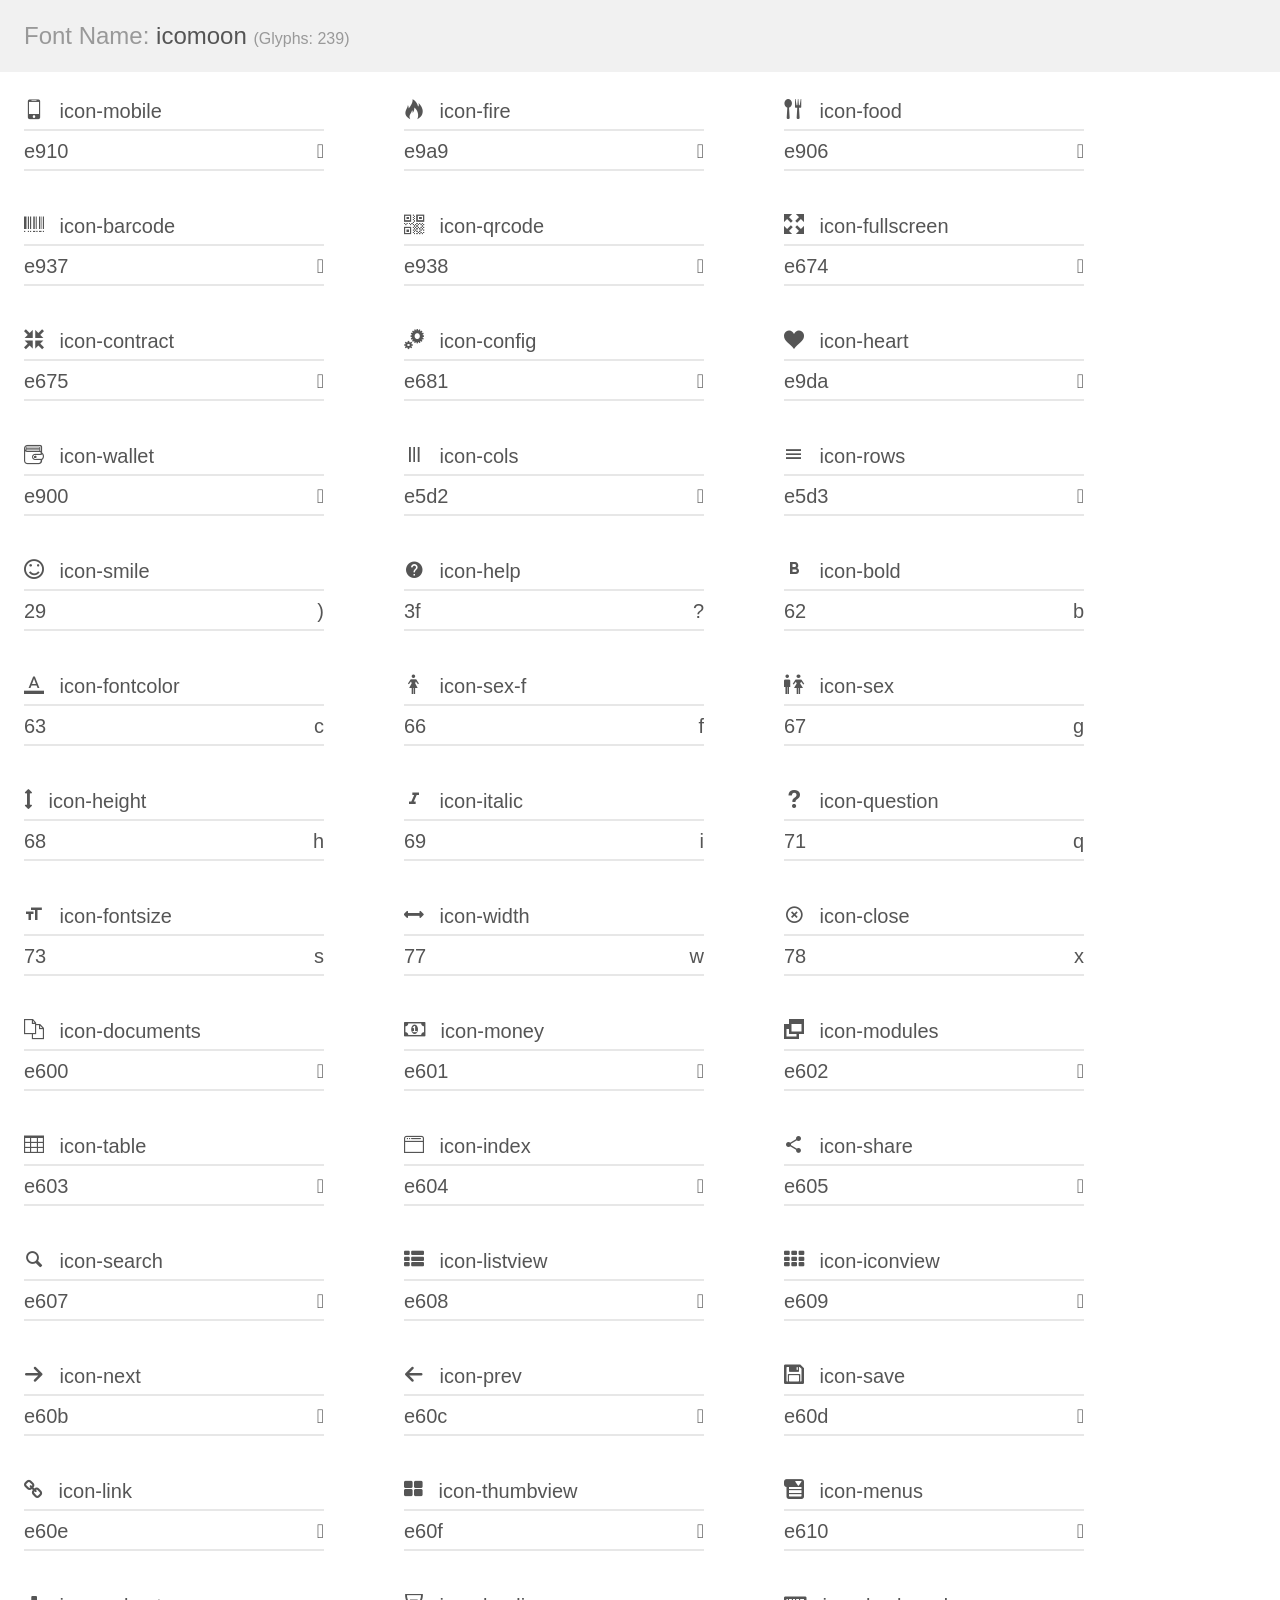
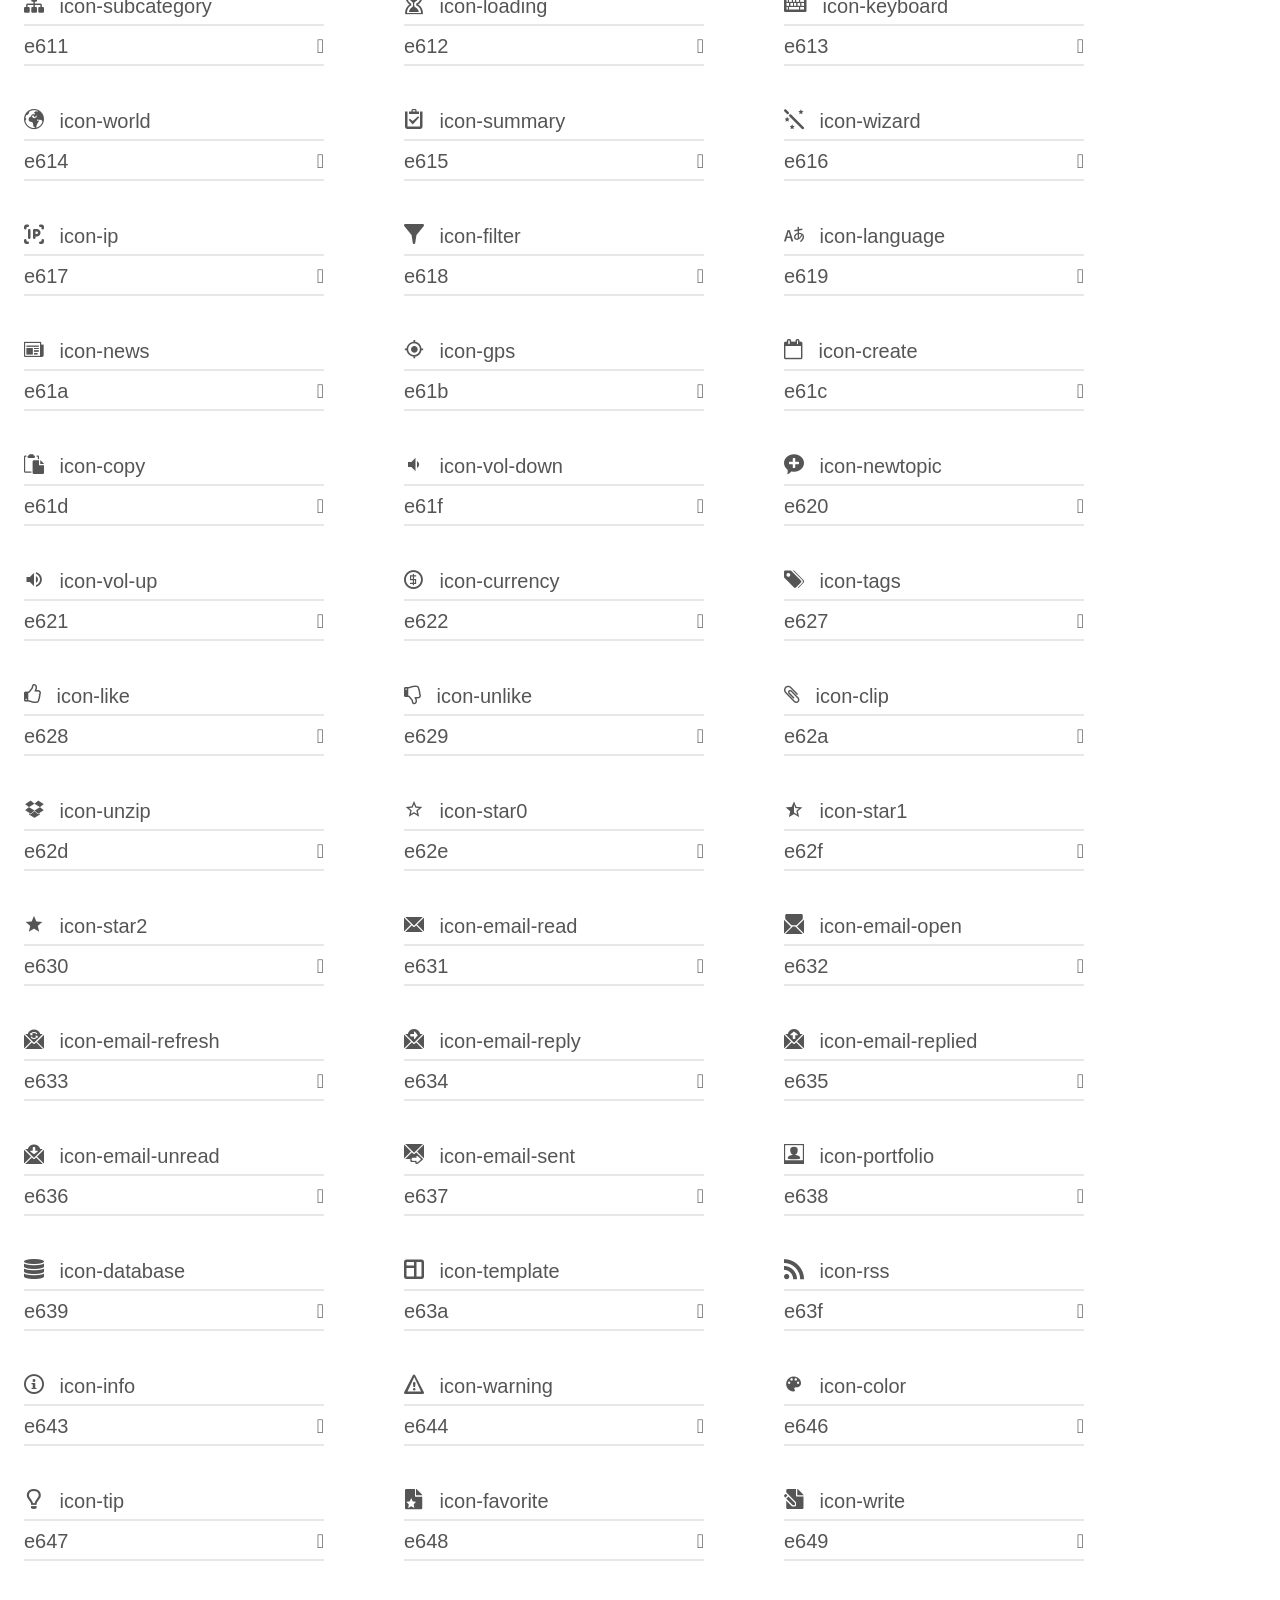
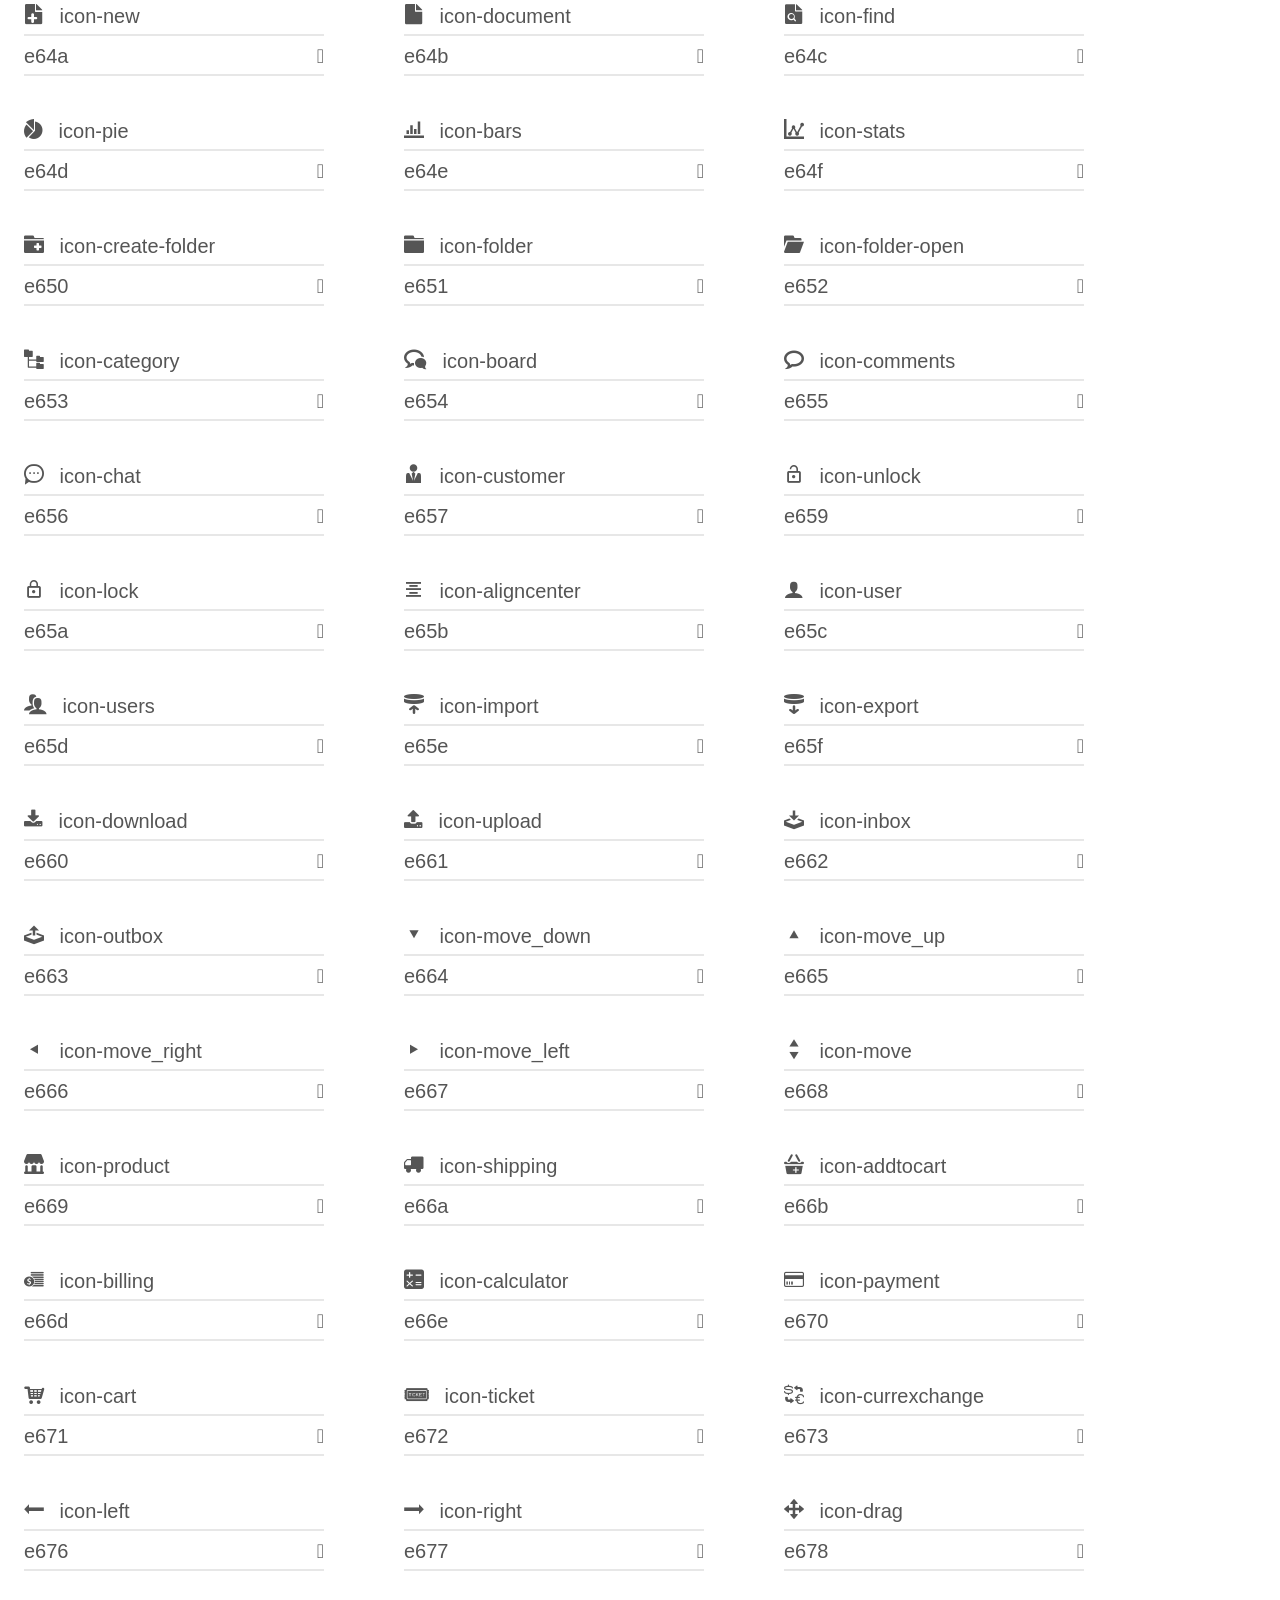
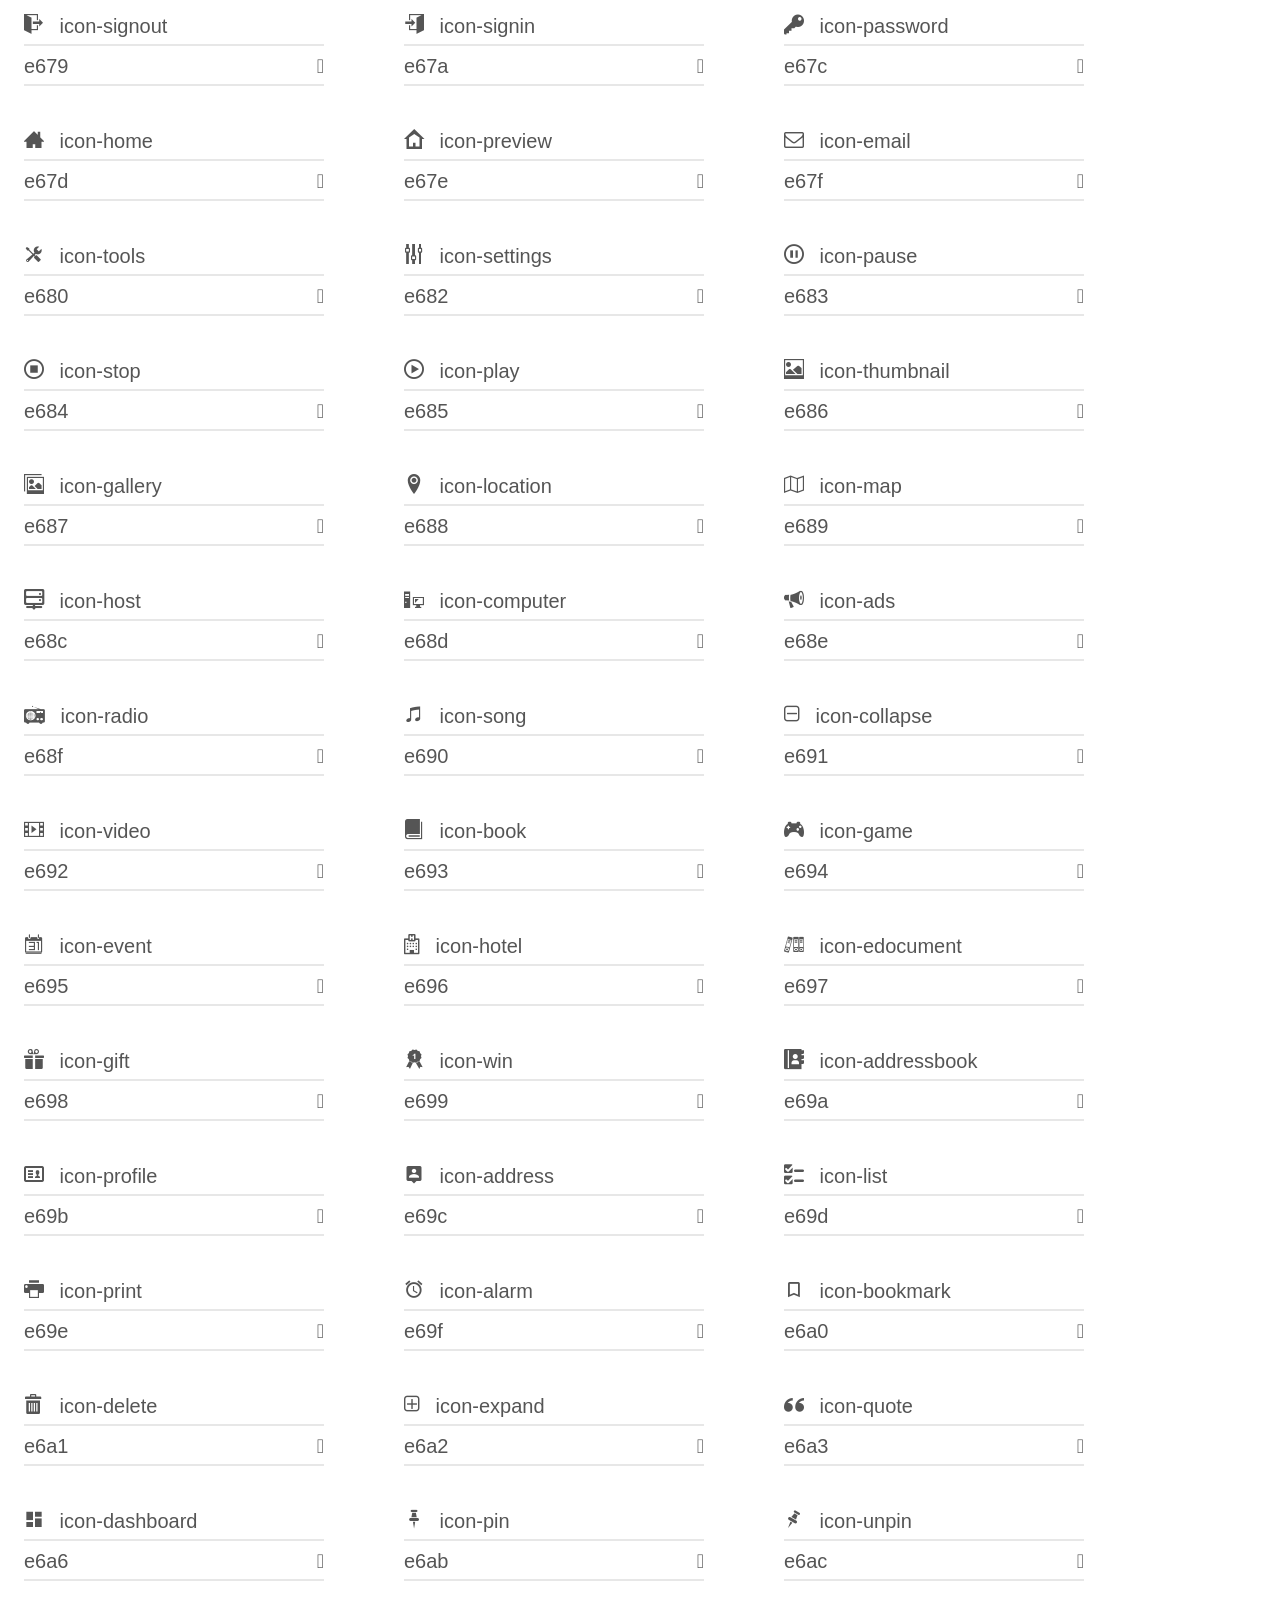
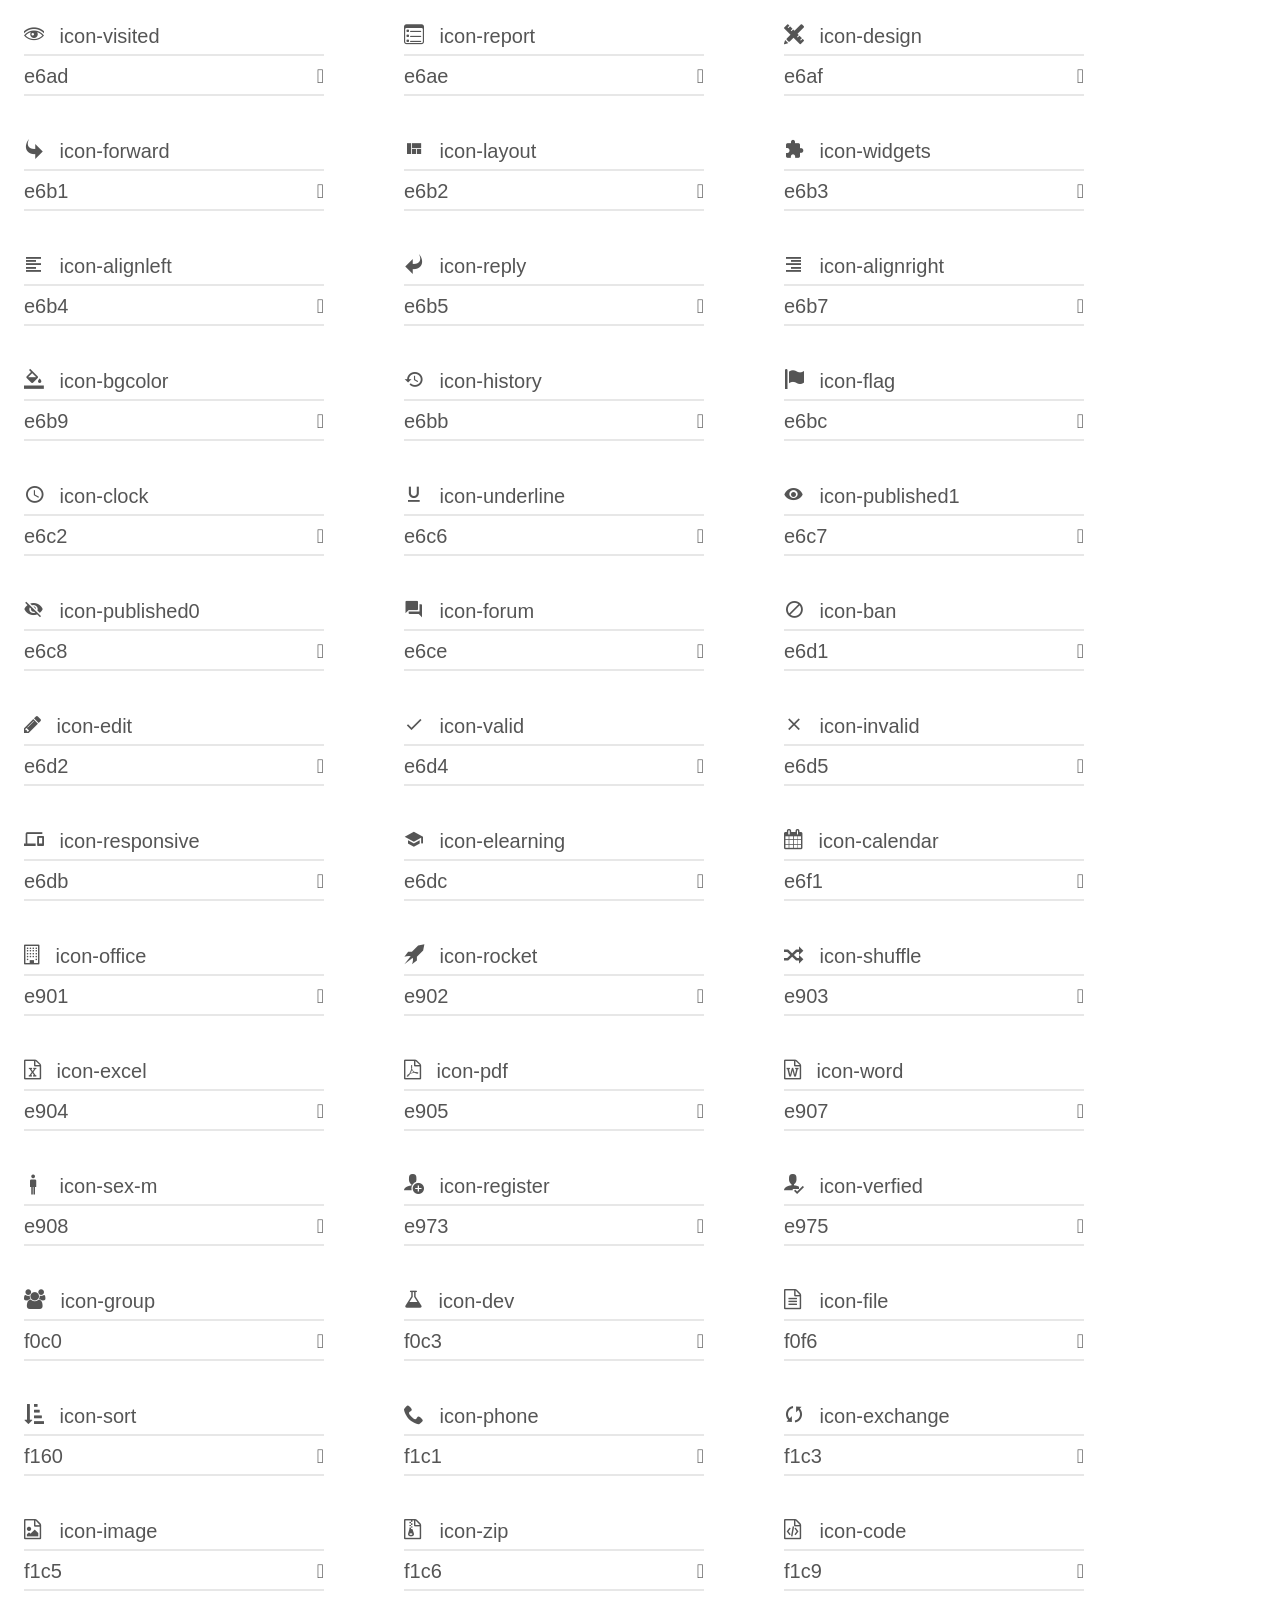
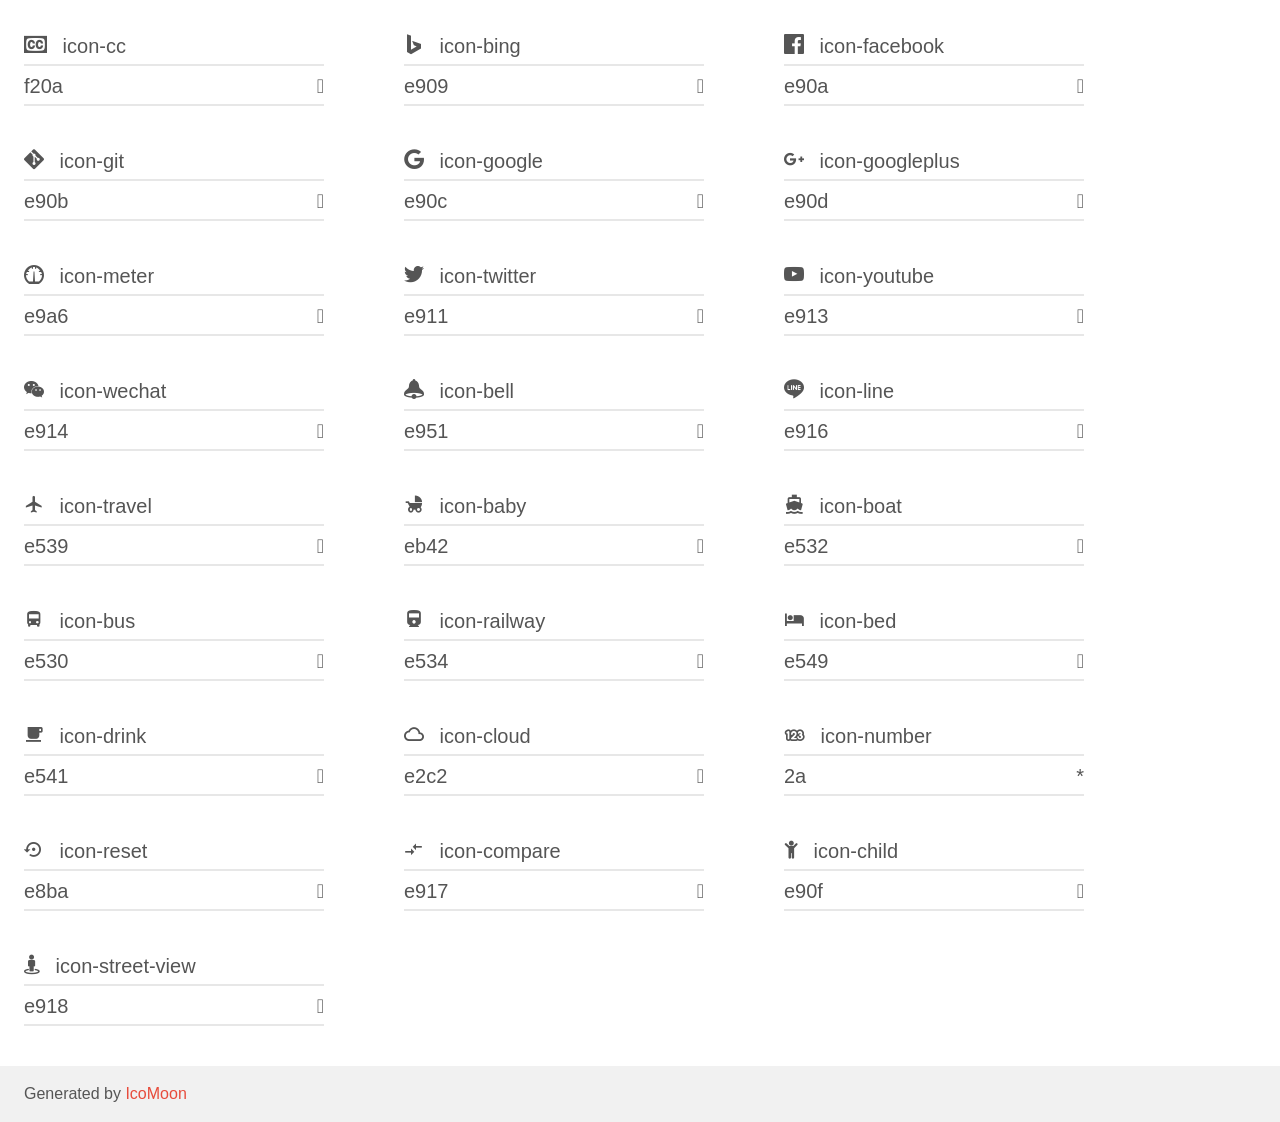
<file: skin/index.html>
<!doctype html>
<html>

<head>
  <meta charset="utf-8">
  <title>IcoMoon Demo</title>
  <meta name="description" content="An Icon Font Generated By IcoMoon.io">
  <meta name="viewport" content="width=device-width, initial-scale=1">
  <link rel="stylesheet" href="demo.css">
  <link rel="stylesheet" href="fonts.css">
</head>

<body>
  <div class="bgc1 clearfix">
    <h1 class="mhmm mvm">
      <span class="fgc1">Font Name:</span> icomoon
      <small class="fgc1">(Glyphs:&nbsp;239)</small>
    </h1>
  </div>
  <div class="clearfix mhl ptl">
    <div class="glyph fs3">
      <div class="clearfix bshadow0 pbs">
        <span class="icon-mobile">

        </span>
        <span class="mls"> icon-mobile</span>
      </div>
      <fieldset class="fs0 size1of1 clearfix hidden-false">
        <input type="text" readonly value="e910" class="unit size1of2" />
        <input type="text" maxlength="1" readonly value="&#xe910;" class="unitRight size1of2 talign-right" />
      </fieldset>
      <div class="fs0 bshadow0 clearfix hidden-true">
        <span class="unit pvs fgc1">liga: </span>
        <input type="text" readonly value="" class="liga unitRight" />
      </div>
    </div>
    <div class="glyph fs3">
      <div class="clearfix bshadow0 pbs">
        <span class="icon-fire">

        </span>
        <span class="mls"> icon-fire</span>
      </div>
      <fieldset class="fs0 size1of1 clearfix hidden-false">
        <input type="text" readonly value="e9a9" class="unit size1of2" />
        <input type="text" maxlength="1" readonly value="&#xe9a9;" class="unitRight size1of2 talign-right" />
      </fieldset>
      <div class="fs0 bshadow0 clearfix hidden-true">
        <span class="unit pvs fgc1">liga: </span>
        <input type="text" readonly value="fire, flame" class="liga unitRight" />
      </div>
    </div>
    <div class="glyph fs3">
      <div class="clearfix bshadow0 pbs">
        <span class="icon-food">

        </span>
        <span class="mls"> icon-food</span>
      </div>
      <fieldset class="fs0 size1of1 clearfix hidden-false">
        <input type="text" readonly value="e906" class="unit size1of2" />
        <input type="text" maxlength="1" readonly value="&#xe906;" class="unitRight size1of2 talign-right" />
      </fieldset>
      <div class="fs0 bshadow0 clearfix hidden-true">
        <span class="unit pvs fgc1">liga: </span>
        <input type="text" readonly value="" class="liga unitRight" />
      </div>
    </div>
    <div class="glyph fs3">
      <div class="clearfix bshadow0 pbs">
        <span class="icon-barcode">

        </span>
        <span class="mls"> icon-barcode</span>
      </div>
      <fieldset class="fs0 size1of1 clearfix hidden-false">
        <input type="text" readonly value="e937" class="unit size1of2" />
        <input type="text" maxlength="1" readonly value="&#xe937;" class="unitRight size1of2 talign-right" />
      </fieldset>
      <div class="fs0 bshadow0 clearfix hidden-true">
        <span class="unit pvs fgc1">liga: </span>
        <input type="text" readonly value="barcode" class="liga unitRight" />
      </div>
    </div>
    <div class="glyph fs3">
      <div class="clearfix bshadow0 pbs">
        <span class="icon-qrcode">

        </span>
        <span class="mls"> icon-qrcode</span>
      </div>
      <fieldset class="fs0 size1of1 clearfix hidden-false">
        <input type="text" readonly value="e938" class="unit size1of2" />
        <input type="text" maxlength="1" readonly value="&#xe938;" class="unitRight size1of2 talign-right" />
      </fieldset>
      <div class="fs0 bshadow0 clearfix hidden-true">
        <span class="unit pvs fgc1">liga: </span>
        <input type="text" readonly value="qrcode" class="liga unitRight" />
      </div>
    </div>
    <div class="glyph fs3">
      <div class="clearfix bshadow0 pbs">
        <span class="icon-fullscreen">

        </span>
        <span class="mls"> icon-fullscreen</span>
      </div>
      <fieldset class="fs0 size1of1 clearfix hidden-false">
        <input type="text" readonly value="e674" class="unit size1of2" />
        <input type="text" maxlength="1" readonly value="&#xe674;" class="unitRight size1of2 talign-right" />
      </fieldset>
      <div class="fs0 bshadow0 clearfix hidden-true">
        <span class="unit pvs fgc1">liga: </span>
        <input type="text" readonly value="enlarge2, expand2" class="liga unitRight" />
      </div>
    </div>
    <div class="glyph fs3">
      <div class="clearfix bshadow0 pbs">
        <span class="icon-contract">

        </span>
        <span class="mls"> icon-contract</span>
      </div>
      <fieldset class="fs0 size1of1 clearfix hidden-false">
        <input type="text" readonly value="e675" class="unit size1of2" />
        <input type="text" maxlength="1" readonly value="&#xe675;" class="unitRight size1of2 talign-right" />
      </fieldset>
      <div class="fs0 bshadow0 clearfix hidden-true">
        <span class="unit pvs fgc1">liga: </span>
        <input type="text" readonly value="shrink2, collapse2" class="liga unitRight" />
      </div>
    </div>
    <div class="glyph fs3">
      <div class="clearfix bshadow0 pbs">
        <span class="icon-config">

        </span>
        <span class="mls"> icon-config</span>
      </div>
      <fieldset class="fs0 size1of1 clearfix hidden-false">
        <input type="text" readonly value="e681" class="unit size1of2" />
        <input type="text" maxlength="1" readonly value="&#xe681;" class="unitRight size1of2 talign-right" />
      </fieldset>
      <div class="fs0 bshadow0 clearfix hidden-true">
        <span class="unit pvs fgc1">liga: </span>
        <input type="text" readonly value="cogs, gears" class="liga unitRight" />
      </div>
    </div>
    <div class="glyph fs3">
      <div class="clearfix bshadow0 pbs">
        <span class="icon-heart">

        </span>
        <span class="mls"> icon-heart</span>
      </div>
      <fieldset class="fs0 size1of1 clearfix hidden-false">
        <input type="text" readonly value="e9da" class="unit size1of2" />
        <input type="text" maxlength="1" readonly value="&#xe9da;" class="unitRight size1of2 talign-right" />
      </fieldset>
      <div class="fs0 bshadow0 clearfix hidden-true">
        <span class="unit pvs fgc1">liga: </span>
        <input type="text" readonly value="heart, like" class="liga unitRight" />
      </div>
    </div>
    <div class="glyph fs3">
      <div class="clearfix bshadow0 pbs">
        <span class="icon-wallet">

        </span>
        <span class="mls"> icon-wallet</span>
      </div>
      <fieldset class="fs0 size1of1 clearfix hidden-false">
        <input type="text" readonly value="e900" class="unit size1of2" />
        <input type="text" maxlength="1" readonly value="&#xe900;" class="unitRight size1of2 talign-right" />
      </fieldset>
      <div class="fs0 bshadow0 clearfix hidden-true">
        <span class="unit pvs fgc1">liga: </span>
        <input type="text" readonly value="" class="liga unitRight" />
      </div>
    </div>
    <div class="glyph fs3">
      <div class="clearfix bshadow0 pbs">
        <span class="icon-cols">

        </span>
        <span class="mls"> icon-cols</span>
      </div>
      <fieldset class="fs0 size1of1 clearfix hidden-false">
        <input type="text" readonly value="e5d2" class="unit size1of2" />
        <input type="text" maxlength="1" readonly value="&#xe5d2;" class="unitRight size1of2 talign-right" />
      </fieldset>
      <div class="fs0 bshadow0 clearfix hidden-true">
        <span class="unit pvs fgc1">liga: </span>
        <input type="text" readonly value="menu" class="liga unitRight" />
      </div>
    </div>
    <div class="glyph fs3">
      <div class="clearfix bshadow0 pbs">
        <span class="icon-rows">

        </span>
        <span class="mls"> icon-rows</span>
      </div>
      <fieldset class="fs0 size1of1 clearfix hidden-false">
        <input type="text" readonly value="e5d3" class="unit size1of2" />
        <input type="text" maxlength="1" readonly value="&#xe5d3;" class="unitRight size1of2 talign-right" />
      </fieldset>
      <div class="fs0 bshadow0 clearfix hidden-true">
        <span class="unit pvs fgc1">liga: </span>
        <input type="text" readonly value="" class="liga unitRight" />
      </div>
    </div>
    <div class="glyph fs3">
      <div class="clearfix bshadow0 pbs">
        <span class="icon-smile">

        </span>
        <span class="mls"> icon-smile</span>
      </div>
      <fieldset class="fs0 size1of1 clearfix hidden-false">
        <input type="text" readonly value="29" class="unit size1of2" />
        <input type="text" maxlength="1" readonly value="&#x29;" class="unitRight size1of2 talign-right" />
      </fieldset>
      <div class="fs0 bshadow0 clearfix hidden-true">
        <span class="unit pvs fgc1">liga: </span>
        <input type="text" readonly value="" class="liga unitRight" />
      </div>
    </div>
    <div class="glyph fs3">
      <div class="clearfix bshadow0 pbs">
        <span class="icon-help">

        </span>
        <span class="mls"> icon-help</span>
      </div>
      <fieldset class="fs0 size1of1 clearfix hidden-false">
        <input type="text" readonly value="3f" class="unit size1of2" />
        <input type="text" maxlength="1" readonly value="&#x3f;" class="unitRight size1of2 talign-right" />
      </fieldset>
      <div class="fs0 bshadow0 clearfix hidden-true">
        <span class="unit pvs fgc1">liga: </span>
        <input type="text" readonly value="" class="liga unitRight" />
      </div>
    </div>
    <div class="glyph fs3">
      <div class="clearfix bshadow0 pbs">
        <span class="icon-bold">

        </span>
        <span class="mls"> icon-bold</span>
      </div>
      <fieldset class="fs0 size1of1 clearfix hidden-false">
        <input type="text" readonly value="62" class="unit size1of2" />
        <input type="text" maxlength="1" readonly value="&#x62;" class="unitRight size1of2 talign-right" />
      </fieldset>
      <div class="fs0 bshadow0 clearfix hidden-true">
        <span class="unit pvs fgc1">liga: </span>
        <input type="text" readonly value="" class="liga unitRight" />
      </div>
    </div>
    <div class="glyph fs3">
      <div class="clearfix bshadow0 pbs">
        <span class="icon-fontcolor">

        </span>
        <span class="mls"> icon-fontcolor</span>
      </div>
      <fieldset class="fs0 size1of1 clearfix hidden-false">
        <input type="text" readonly value="63" class="unit size1of2" />
        <input type="text" maxlength="1" readonly value="&#x63;" class="unitRight size1of2 talign-right" />
      </fieldset>
      <div class="fs0 bshadow0 clearfix hidden-true">
        <span class="unit pvs fgc1">liga: </span>
        <input type="text" readonly value="" class="liga unitRight" />
      </div>
    </div>
    <div class="glyph fs3">
      <div class="clearfix bshadow0 pbs">
        <span class="icon-sex-f">

        </span>
        <span class="mls"> icon-sex-f</span>
      </div>
      <fieldset class="fs0 size1of1 clearfix hidden-false">
        <input type="text" readonly value="66" class="unit size1of2" />
        <input type="text" maxlength="1" readonly value="&#x66;" class="unitRight size1of2 talign-right" />
      </fieldset>
      <div class="fs0 bshadow0 clearfix hidden-true">
        <span class="unit pvs fgc1">liga: </span>
        <input type="text" readonly value="" class="liga unitRight" />
      </div>
    </div>
    <div class="glyph fs3">
      <div class="clearfix bshadow0 pbs">
        <span class="icon-sex">

        </span>
        <span class="mls"> icon-sex</span>
      </div>
      <fieldset class="fs0 size1of1 clearfix hidden-false">
        <input type="text" readonly value="67" class="unit size1of2" />
        <input type="text" maxlength="1" readonly value="&#x67;" class="unitRight size1of2 talign-right" />
      </fieldset>
      <div class="fs0 bshadow0 clearfix hidden-true">
        <span class="unit pvs fgc1">liga: </span>
        <input type="text" readonly value="" class="liga unitRight" />
      </div>
    </div>
    <div class="glyph fs3">
      <div class="clearfix bshadow0 pbs">
        <span class="icon-height">

        </span>
        <span class="mls"> icon-height</span>
      </div>
      <fieldset class="fs0 size1of1 clearfix hidden-false">
        <input type="text" readonly value="68" class="unit size1of2" />
        <input type="text" maxlength="1" readonly value="&#x68;" class="unitRight size1of2 talign-right" />
      </fieldset>
      <div class="fs0 bshadow0 clearfix hidden-true">
        <span class="unit pvs fgc1">liga: </span>
        <input type="text" readonly value="" class="liga unitRight" />
      </div>
    </div>
    <div class="glyph fs3">
      <div class="clearfix bshadow0 pbs">
        <span class="icon-italic">

        </span>
        <span class="mls"> icon-italic</span>
      </div>
      <fieldset class="fs0 size1of1 clearfix hidden-false">
        <input type="text" readonly value="69" class="unit size1of2" />
        <input type="text" maxlength="1" readonly value="&#x69;" class="unitRight size1of2 talign-right" />
      </fieldset>
      <div class="fs0 bshadow0 clearfix hidden-true">
        <span class="unit pvs fgc1">liga: </span>
        <input type="text" readonly value="" class="liga unitRight" />
      </div>
    </div>
    <div class="glyph fs3">
      <div class="clearfix bshadow0 pbs">
        <span class="icon-question">

        </span>
        <span class="mls"> icon-question</span>
      </div>
      <fieldset class="fs0 size1of1 clearfix hidden-false">
        <input type="text" readonly value="71" class="unit size1of2" />
        <input type="text" maxlength="1" readonly value="&#x71;" class="unitRight size1of2 talign-right" />
      </fieldset>
      <div class="fs0 bshadow0 clearfix hidden-true">
        <span class="unit pvs fgc1">liga: </span>
        <input type="text" readonly value="" class="liga unitRight" />
      </div>
    </div>
    <div class="glyph fs3">
      <div class="clearfix bshadow0 pbs">
        <span class="icon-fontsize">

        </span>
        <span class="mls"> icon-fontsize</span>
      </div>
      <fieldset class="fs0 size1of1 clearfix hidden-false">
        <input type="text" readonly value="73" class="unit size1of2" />
        <input type="text" maxlength="1" readonly value="&#x73;" class="unitRight size1of2 talign-right" />
      </fieldset>
      <div class="fs0 bshadow0 clearfix hidden-true">
        <span class="unit pvs fgc1">liga: </span>
        <input type="text" readonly value="" class="liga unitRight" />
      </div>
    </div>
    <div class="glyph fs3">
      <div class="clearfix bshadow0 pbs">
        <span class="icon-width">

        </span>
        <span class="mls"> icon-width</span>
      </div>
      <fieldset class="fs0 size1of1 clearfix hidden-false">
        <input type="text" readonly value="77" class="unit size1of2" />
        <input type="text" maxlength="1" readonly value="&#x77;" class="unitRight size1of2 talign-right" />
      </fieldset>
      <div class="fs0 bshadow0 clearfix hidden-true">
        <span class="unit pvs fgc1">liga: </span>
        <input type="text" readonly value="" class="liga unitRight" />
      </div>
    </div>
    <div class="glyph fs3">
      <div class="clearfix bshadow0 pbs">
        <span class="icon-close">

        </span>
        <span class="mls"> icon-close</span>
      </div>
      <fieldset class="fs0 size1of1 clearfix hidden-false">
        <input type="text" readonly value="78" class="unit size1of2" />
        <input type="text" maxlength="1" readonly value="&#x78;" class="unitRight size1of2 talign-right" />
      </fieldset>
      <div class="fs0 bshadow0 clearfix hidden-true">
        <span class="unit pvs fgc1">liga: </span>
        <input type="text" readonly value="" class="liga unitRight" />
      </div>
    </div>
    <div class="glyph fs3">
      <div class="clearfix bshadow0 pbs">
        <span class="icon-documents">

        </span>
        <span class="mls"> icon-documents</span>
      </div>
      <fieldset class="fs0 size1of1 clearfix hidden-false">
        <input type="text" readonly value="e600" class="unit size1of2" />
        <input type="text" maxlength="1" readonly value="&#xe600;" class="unitRight size1of2 talign-right" />
      </fieldset>
      <div class="fs0 bshadow0 clearfix hidden-true">
        <span class="unit pvs fgc1">liga: </span>
        <input type="text" readonly value="" class="liga unitRight" />
      </div>
    </div>
    <div class="glyph fs3">
      <div class="clearfix bshadow0 pbs">
        <span class="icon-money">

        </span>
        <span class="mls"> icon-money</span>
      </div>
      <fieldset class="fs0 size1of1 clearfix hidden-false">
        <input type="text" readonly value="e601" class="unit size1of2" />
        <input type="text" maxlength="1" readonly value="&#xe601;" class="unitRight size1of2 talign-right" />
      </fieldset>
      <div class="fs0 bshadow0 clearfix hidden-true">
        <span class="unit pvs fgc1">liga: </span>
        <input type="text" readonly value="" class="liga unitRight" />
      </div>
    </div>
    <div class="glyph fs3">
      <div class="clearfix bshadow0 pbs">
        <span class="icon-modules">

        </span>
        <span class="mls"> icon-modules</span>
      </div>
      <fieldset class="fs0 size1of1 clearfix hidden-false">
        <input type="text" readonly value="e602" class="unit size1of2" />
        <input type="text" maxlength="1" readonly value="&#xe602;" class="unitRight size1of2 talign-right" />
      </fieldset>
      <div class="fs0 bshadow0 clearfix hidden-true">
        <span class="unit pvs fgc1">liga: </span>
        <input type="text" readonly value="" class="liga unitRight" />
      </div>
    </div>
    <div class="glyph fs3">
      <div class="clearfix bshadow0 pbs">
        <span class="icon-table">

        </span>
        <span class="mls"> icon-table</span>
      </div>
      <fieldset class="fs0 size1of1 clearfix hidden-false">
        <input type="text" readonly value="e603" class="unit size1of2" />
        <input type="text" maxlength="1" readonly value="&#xe603;" class="unitRight size1of2 talign-right" />
      </fieldset>
      <div class="fs0 bshadow0 clearfix hidden-true">
        <span class="unit pvs fgc1">liga: </span>
        <input type="text" readonly value="" class="liga unitRight" />
      </div>
    </div>
    <div class="glyph fs3">
      <div class="clearfix bshadow0 pbs">
        <span class="icon-index">

        </span>
        <span class="mls"> icon-index</span>
      </div>
      <fieldset class="fs0 size1of1 clearfix hidden-false">
        <input type="text" readonly value="e604" class="unit size1of2" />
        <input type="text" maxlength="1" readonly value="&#xe604;" class="unitRight size1of2 talign-right" />
      </fieldset>
      <div class="fs0 bshadow0 clearfix hidden-true">
        <span class="unit pvs fgc1">liga: </span>
        <input type="text" readonly value="" class="liga unitRight" />
      </div>
    </div>
    <div class="glyph fs3">
      <div class="clearfix bshadow0 pbs">
        <span class="icon-share">

        </span>
        <span class="mls"> icon-share</span>
      </div>
      <fieldset class="fs0 size1of1 clearfix hidden-false">
        <input type="text" readonly value="e605" class="unit size1of2" />
        <input type="text" maxlength="1" readonly value="&#xe605;" class="unitRight size1of2 talign-right" />
      </fieldset>
      <div class="fs0 bshadow0 clearfix hidden-true">
        <span class="unit pvs fgc1">liga: </span>
        <input type="text" readonly value="" class="liga unitRight" />
      </div>
    </div>
    <div class="glyph fs3">
      <div class="clearfix bshadow0 pbs">
        <span class="icon-search">

        </span>
        <span class="mls"> icon-search</span>
      </div>
      <fieldset class="fs0 size1of1 clearfix hidden-false">
        <input type="text" readonly value="e607" class="unit size1of2" />
        <input type="text" maxlength="1" readonly value="&#xe607;" class="unitRight size1of2 talign-right" />
      </fieldset>
      <div class="fs0 bshadow0 clearfix hidden-true">
        <span class="unit pvs fgc1">liga: </span>
        <input type="text" readonly value="" class="liga unitRight" />
      </div>
    </div>
    <div class="glyph fs3">
      <div class="clearfix bshadow0 pbs">
        <span class="icon-listview">

        </span>
        <span class="mls"> icon-listview</span>
      </div>
      <fieldset class="fs0 size1of1 clearfix hidden-false">
        <input type="text" readonly value="e608" class="unit size1of2" />
        <input type="text" maxlength="1" readonly value="&#xe608;" class="unitRight size1of2 talign-right" />
      </fieldset>
      <div class="fs0 bshadow0 clearfix hidden-true">
        <span class="unit pvs fgc1">liga: </span>
        <input type="text" readonly value="" class="liga unitRight" />
      </div>
    </div>
    <div class="glyph fs3">
      <div class="clearfix bshadow0 pbs">
        <span class="icon-iconview">

        </span>
        <span class="mls"> icon-iconview</span>
      </div>
      <fieldset class="fs0 size1of1 clearfix hidden-false">
        <input type="text" readonly value="e609" class="unit size1of2" />
        <input type="text" maxlength="1" readonly value="&#xe609;" class="unitRight size1of2 talign-right" />
      </fieldset>
      <div class="fs0 bshadow0 clearfix hidden-true">
        <span class="unit pvs fgc1">liga: </span>
        <input type="text" readonly value="" class="liga unitRight" />
      </div>
    </div>
    <div class="glyph fs3">
      <div class="clearfix bshadow0 pbs">
        <span class="icon-next">

        </span>
        <span class="mls"> icon-next</span>
      </div>
      <fieldset class="fs0 size1of1 clearfix hidden-false">
        <input type="text" readonly value="e60b" class="unit size1of2" />
        <input type="text" maxlength="1" readonly value="&#xe60b;" class="unitRight size1of2 talign-right" />
      </fieldset>
      <div class="fs0 bshadow0 clearfix hidden-true">
        <span class="unit pvs fgc1">liga: </span>
        <input type="text" readonly value="" class="liga unitRight" />
      </div>
    </div>
    <div class="glyph fs3">
      <div class="clearfix bshadow0 pbs">
        <span class="icon-prev">

        </span>
        <span class="mls"> icon-prev</span>
      </div>
      <fieldset class="fs0 size1of1 clearfix hidden-false">
        <input type="text" readonly value="e60c" class="unit size1of2" />
        <input type="text" maxlength="1" readonly value="&#xe60c;" class="unitRight size1of2 talign-right" />
      </fieldset>
      <div class="fs0 bshadow0 clearfix hidden-true">
        <span class="unit pvs fgc1">liga: </span>
        <input type="text" readonly value="" class="liga unitRight" />
      </div>
    </div>
    <div class="glyph fs3">
      <div class="clearfix bshadow0 pbs">
        <span class="icon-save">

        </span>
        <span class="mls"> icon-save</span>
      </div>
      <fieldset class="fs0 size1of1 clearfix hidden-false">
        <input type="text" readonly value="e60d" class="unit size1of2" />
        <input type="text" maxlength="1" readonly value="&#xe60d;" class="unitRight size1of2 talign-right" />
      </fieldset>
      <div class="fs0 bshadow0 clearfix hidden-true">
        <span class="unit pvs fgc1">liga: </span>
        <input type="text" readonly value="" class="liga unitRight" />
      </div>
    </div>
    <div class="glyph fs3">
      <div class="clearfix bshadow0 pbs">
        <span class="icon-link">

        </span>
        <span class="mls"> icon-link</span>
      </div>
      <fieldset class="fs0 size1of1 clearfix hidden-false">
        <input type="text" readonly value="e60e" class="unit size1of2" />
        <input type="text" maxlength="1" readonly value="&#xe60e;" class="unitRight size1of2 talign-right" />
      </fieldset>
      <div class="fs0 bshadow0 clearfix hidden-true">
        <span class="unit pvs fgc1">liga: </span>
        <input type="text" readonly value="" class="liga unitRight" />
      </div>
    </div>
    <div class="glyph fs3">
      <div class="clearfix bshadow0 pbs">
        <span class="icon-thumbview">

        </span>
        <span class="mls"> icon-thumbview</span>
      </div>
      <fieldset class="fs0 size1of1 clearfix hidden-false">
        <input type="text" readonly value="e60f" class="unit size1of2" />
        <input type="text" maxlength="1" readonly value="&#xe60f;" class="unitRight size1of2 talign-right" />
      </fieldset>
      <div class="fs0 bshadow0 clearfix hidden-true">
        <span class="unit pvs fgc1">liga: </span>
        <input type="text" readonly value="" class="liga unitRight" />
      </div>
    </div>
    <div class="glyph fs3">
      <div class="clearfix bshadow0 pbs">
        <span class="icon-menus">

        </span>
        <span class="mls"> icon-menus</span>
      </div>
      <fieldset class="fs0 size1of1 clearfix hidden-false">
        <input type="text" readonly value="e610" class="unit size1of2" />
        <input type="text" maxlength="1" readonly value="&#xe610;" class="unitRight size1of2 talign-right" />
      </fieldset>
      <div class="fs0 bshadow0 clearfix hidden-true">
        <span class="unit pvs fgc1">liga: </span>
        <input type="text" readonly value="" class="liga unitRight" />
      </div>
    </div>
    <div class="glyph fs3">
      <div class="clearfix bshadow0 pbs">
        <span class="icon-subcategory">

        </span>
        <span class="mls"> icon-subcategory</span>
      </div>
      <fieldset class="fs0 size1of1 clearfix hidden-false">
        <input type="text" readonly value="e611" class="unit size1of2" />
        <input type="text" maxlength="1" readonly value="&#xe611;" class="unitRight size1of2 talign-right" />
      </fieldset>
      <div class="fs0 bshadow0 clearfix hidden-true">
        <span class="unit pvs fgc1">liga: </span>
        <input type="text" readonly value="" class="liga unitRight" />
      </div>
    </div>
    <div class="glyph fs3">
      <div class="clearfix bshadow0 pbs">
        <span class="icon-loading">

        </span>
        <span class="mls"> icon-loading</span>
      </div>
      <fieldset class="fs0 size1of1 clearfix hidden-false">
        <input type="text" readonly value="e612" class="unit size1of2" />
        <input type="text" maxlength="1" readonly value="&#xe612;" class="unitRight size1of2 talign-right" />
      </fieldset>
      <div class="fs0 bshadow0 clearfix hidden-true">
        <span class="unit pvs fgc1">liga: </span>
        <input type="text" readonly value="" class="liga unitRight" />
      </div>
    </div>
    <div class="glyph fs3">
      <div class="clearfix bshadow0 pbs">
        <span class="icon-keyboard">

        </span>
        <span class="mls"> icon-keyboard</span>
      </div>
      <fieldset class="fs0 size1of1 clearfix hidden-false">
        <input type="text" readonly value="e613" class="unit size1of2" />
        <input type="text" maxlength="1" readonly value="&#xe613;" class="unitRight size1of2 talign-right" />
      </fieldset>
      <div class="fs0 bshadow0 clearfix hidden-true">
        <span class="unit pvs fgc1">liga: </span>
        <input type="text" readonly value="" class="liga unitRight" />
      </div>
    </div>
    <div class="glyph fs3">
      <div class="clearfix bshadow0 pbs">
        <span class="icon-world">

        </span>
        <span class="mls"> icon-world</span>
      </div>
      <fieldset class="fs0 size1of1 clearfix hidden-false">
        <input type="text" readonly value="e614" class="unit size1of2" />
        <input type="text" maxlength="1" readonly value="&#xe614;" class="unitRight size1of2 talign-right" />
      </fieldset>
      <div class="fs0 bshadow0 clearfix hidden-true">
        <span class="unit pvs fgc1">liga: </span>
        <input type="text" readonly value="" class="liga unitRight" />
      </div>
    </div>
    <div class="glyph fs3">
      <div class="clearfix bshadow0 pbs">
        <span class="icon-summary">

        </span>
        <span class="mls"> icon-summary</span>
      </div>
      <fieldset class="fs0 size1of1 clearfix hidden-false">
        <input type="text" readonly value="e615" class="unit size1of2" />
        <input type="text" maxlength="1" readonly value="&#xe615;" class="unitRight size1of2 talign-right" />
      </fieldset>
      <div class="fs0 bshadow0 clearfix hidden-true">
        <span class="unit pvs fgc1">liga: </span>
        <input type="text" readonly value="" class="liga unitRight" />
      </div>
    </div>
    <div class="glyph fs3">
      <div class="clearfix bshadow0 pbs">
        <span class="icon-wizard">

        </span>
        <span class="mls"> icon-wizard</span>
      </div>
      <fieldset class="fs0 size1of1 clearfix hidden-false">
        <input type="text" readonly value="e616" class="unit size1of2" />
        <input type="text" maxlength="1" readonly value="&#xe616;" class="unitRight size1of2 talign-right" />
      </fieldset>
      <div class="fs0 bshadow0 clearfix hidden-true">
        <span class="unit pvs fgc1">liga: </span>
        <input type="text" readonly value="" class="liga unitRight" />
      </div>
    </div>
    <div class="glyph fs3">
      <div class="clearfix bshadow0 pbs">
        <span class="icon-ip">

        </span>
        <span class="mls"> icon-ip</span>
      </div>
      <fieldset class="fs0 size1of1 clearfix hidden-false">
        <input type="text" readonly value="e617" class="unit size1of2" />
        <input type="text" maxlength="1" readonly value="&#xe617;" class="unitRight size1of2 talign-right" />
      </fieldset>
      <div class="fs0 bshadow0 clearfix hidden-true">
        <span class="unit pvs fgc1">liga: </span>
        <input type="text" readonly value="" class="liga unitRight" />
      </div>
    </div>
    <div class="glyph fs3">
      <div class="clearfix bshadow0 pbs">
        <span class="icon-filter">

        </span>
        <span class="mls"> icon-filter</span>
      </div>
      <fieldset class="fs0 size1of1 clearfix hidden-false">
        <input type="text" readonly value="e618" class="unit size1of2" />
        <input type="text" maxlength="1" readonly value="&#xe618;" class="unitRight size1of2 talign-right" />
      </fieldset>
      <div class="fs0 bshadow0 clearfix hidden-true">
        <span class="unit pvs fgc1">liga: </span>
        <input type="text" readonly value="" class="liga unitRight" />
      </div>
    </div>
    <div class="glyph fs3">
      <div class="clearfix bshadow0 pbs">
        <span class="icon-language">

        </span>
        <span class="mls"> icon-language</span>
      </div>
      <fieldset class="fs0 size1of1 clearfix hidden-false">
        <input type="text" readonly value="e619" class="unit size1of2" />
        <input type="text" maxlength="1" readonly value="&#xe619;" class="unitRight size1of2 talign-right" />
      </fieldset>
      <div class="fs0 bshadow0 clearfix hidden-true">
        <span class="unit pvs fgc1">liga: </span>
        <input type="text" readonly value="" class="liga unitRight" />
      </div>
    </div>
    <div class="glyph fs3">
      <div class="clearfix bshadow0 pbs">
        <span class="icon-news">

        </span>
        <span class="mls"> icon-news</span>
      </div>
      <fieldset class="fs0 size1of1 clearfix hidden-false">
        <input type="text" readonly value="e61a" class="unit size1of2" />
        <input type="text" maxlength="1" readonly value="&#xe61a;" class="unitRight size1of2 talign-right" />
      </fieldset>
      <div class="fs0 bshadow0 clearfix hidden-true">
        <span class="unit pvs fgc1">liga: </span>
        <input type="text" readonly value="" class="liga unitRight" />
      </div>
    </div>
    <div class="glyph fs3">
      <div class="clearfix bshadow0 pbs">
        <span class="icon-gps">

        </span>
        <span class="mls"> icon-gps</span>
      </div>
      <fieldset class="fs0 size1of1 clearfix hidden-false">
        <input type="text" readonly value="e61b" class="unit size1of2" />
        <input type="text" maxlength="1" readonly value="&#xe61b;" class="unitRight size1of2 talign-right" />
      </fieldset>
      <div class="fs0 bshadow0 clearfix hidden-true">
        <span class="unit pvs fgc1">liga: </span>
        <input type="text" readonly value="" class="liga unitRight" />
      </div>
    </div>
    <div class="glyph fs3">
      <div class="clearfix bshadow0 pbs">
        <span class="icon-create">

        </span>
        <span class="mls"> icon-create</span>
      </div>
      <fieldset class="fs0 size1of1 clearfix hidden-false">
        <input type="text" readonly value="e61c" class="unit size1of2" />
        <input type="text" maxlength="1" readonly value="&#xe61c;" class="unitRight size1of2 talign-right" />
      </fieldset>
      <div class="fs0 bshadow0 clearfix hidden-true">
        <span class="unit pvs fgc1">liga: </span>
        <input type="text" readonly value="" class="liga unitRight" />
      </div>
    </div>
    <div class="glyph fs3">
      <div class="clearfix bshadow0 pbs">
        <span class="icon-copy">

        </span>
        <span class="mls"> icon-copy</span>
      </div>
      <fieldset class="fs0 size1of1 clearfix hidden-false">
        <input type="text" readonly value="e61d" class="unit size1of2" />
        <input type="text" maxlength="1" readonly value="&#xe61d;" class="unitRight size1of2 talign-right" />
      </fieldset>
      <div class="fs0 bshadow0 clearfix hidden-true">
        <span class="unit pvs fgc1">liga: </span>
        <input type="text" readonly value="" class="liga unitRight" />
      </div>
    </div>
    <div class="glyph fs3">
      <div class="clearfix bshadow0 pbs">
        <span class="icon-vol-down">

        </span>
        <span class="mls"> icon-vol-down</span>
      </div>
      <fieldset class="fs0 size1of1 clearfix hidden-false">
        <input type="text" readonly value="e61f" class="unit size1of2" />
        <input type="text" maxlength="1" readonly value="&#xe61f;" class="unitRight size1of2 talign-right" />
      </fieldset>
      <div class="fs0 bshadow0 clearfix hidden-true">
        <span class="unit pvs fgc1">liga: </span>
        <input type="text" readonly value="" class="liga unitRight" />
      </div>
    </div>
    <div class="glyph fs3">
      <div class="clearfix bshadow0 pbs">
        <span class="icon-newtopic">

        </span>
        <span class="mls"> icon-newtopic</span>
      </div>
      <fieldset class="fs0 size1of1 clearfix hidden-false">
        <input type="text" readonly value="e620" class="unit size1of2" />
        <input type="text" maxlength="1" readonly value="&#xe620;" class="unitRight size1of2 talign-right" />
      </fieldset>
      <div class="fs0 bshadow0 clearfix hidden-true">
        <span class="unit pvs fgc1">liga: </span>
        <input type="text" readonly value="" class="liga unitRight" />
      </div>
    </div>
    <div class="glyph fs3">
      <div class="clearfix bshadow0 pbs">
        <span class="icon-vol-up">

        </span>
        <span class="mls"> icon-vol-up</span>
      </div>
      <fieldset class="fs0 size1of1 clearfix hidden-false">
        <input type="text" readonly value="e621" class="unit size1of2" />
        <input type="text" maxlength="1" readonly value="&#xe621;" class="unitRight size1of2 talign-right" />
      </fieldset>
      <div class="fs0 bshadow0 clearfix hidden-true">
        <span class="unit pvs fgc1">liga: </span>
        <input type="text" readonly value="" class="liga unitRight" />
      </div>
    </div>
    <div class="glyph fs3">
      <div class="clearfix bshadow0 pbs">
        <span class="icon-currency">

        </span>
        <span class="mls"> icon-currency</span>
      </div>
      <fieldset class="fs0 size1of1 clearfix hidden-false">
        <input type="text" readonly value="e622" class="unit size1of2" />
        <input type="text" maxlength="1" readonly value="&#xe622;" class="unitRight size1of2 talign-right" />
      </fieldset>
      <div class="fs0 bshadow0 clearfix hidden-true">
        <span class="unit pvs fgc1">liga: </span>
        <input type="text" readonly value="" class="liga unitRight" />
      </div>
    </div>
    <div class="glyph fs3">
      <div class="clearfix bshadow0 pbs">
        <span class="icon-tags">

        </span>
        <span class="mls"> icon-tags</span>
      </div>
      <fieldset class="fs0 size1of1 clearfix hidden-false">
        <input type="text" readonly value="e627" class="unit size1of2" />
        <input type="text" maxlength="1" readonly value="&#xe627;" class="unitRight size1of2 talign-right" />
      </fieldset>
      <div class="fs0 bshadow0 clearfix hidden-true">
        <span class="unit pvs fgc1">liga: </span>
        <input type="text" readonly value="" class="liga unitRight" />
      </div>
    </div>
    <div class="glyph fs3">
      <div class="clearfix bshadow0 pbs">
        <span class="icon-like">

        </span>
        <span class="mls"> icon-like</span>
      </div>
      <fieldset class="fs0 size1of1 clearfix hidden-false">
        <input type="text" readonly value="e628" class="unit size1of2" />
        <input type="text" maxlength="1" readonly value="&#xe628;" class="unitRight size1of2 talign-right" />
      </fieldset>
      <div class="fs0 bshadow0 clearfix hidden-true">
        <span class="unit pvs fgc1">liga: </span>
        <input type="text" readonly value="" class="liga unitRight" />
      </div>
    </div>
    <div class="glyph fs3">
      <div class="clearfix bshadow0 pbs">
        <span class="icon-unlike">

        </span>
        <span class="mls"> icon-unlike</span>
      </div>
      <fieldset class="fs0 size1of1 clearfix hidden-false">
        <input type="text" readonly value="e629" class="unit size1of2" />
        <input type="text" maxlength="1" readonly value="&#xe629;" class="unitRight size1of2 talign-right" />
      </fieldset>
      <div class="fs0 bshadow0 clearfix hidden-true">
        <span class="unit pvs fgc1">liga: </span>
        <input type="text" readonly value="" class="liga unitRight" />
      </div>
    </div>
    <div class="glyph fs3">
      <div class="clearfix bshadow0 pbs">
        <span class="icon-clip">

        </span>
        <span class="mls"> icon-clip</span>
      </div>
      <fieldset class="fs0 size1of1 clearfix hidden-false">
        <input type="text" readonly value="e62a" class="unit size1of2" />
        <input type="text" maxlength="1" readonly value="&#xe62a;" class="unitRight size1of2 talign-right" />
      </fieldset>
      <div class="fs0 bshadow0 clearfix hidden-true">
        <span class="unit pvs fgc1">liga: </span>
        <input type="text" readonly value="" class="liga unitRight" />
      </div>
    </div>
    <div class="glyph fs3">
      <div class="clearfix bshadow0 pbs">
        <span class="icon-unzip">

        </span>
        <span class="mls"> icon-unzip</span>
      </div>
      <fieldset class="fs0 size1of1 clearfix hidden-false">
        <input type="text" readonly value="e62d" class="unit size1of2" />
        <input type="text" maxlength="1" readonly value="&#xe62d;" class="unitRight size1of2 talign-right" />
      </fieldset>
      <div class="fs0 bshadow0 clearfix hidden-true">
        <span class="unit pvs fgc1">liga: </span>
        <input type="text" readonly value="" class="liga unitRight" />
      </div>
    </div>
    <div class="glyph fs3">
      <div class="clearfix bshadow0 pbs">
        <span class="icon-star0">

        </span>
        <span class="mls"> icon-star0</span>
      </div>
      <fieldset class="fs0 size1of1 clearfix hidden-false">
        <input type="text" readonly value="e62e" class="unit size1of2" />
        <input type="text" maxlength="1" readonly value="&#xe62e;" class="unitRight size1of2 talign-right" />
      </fieldset>
      <div class="fs0 bshadow0 clearfix hidden-true">
        <span class="unit pvs fgc1">liga: </span>
        <input type="text" readonly value="" class="liga unitRight" />
      </div>
    </div>
    <div class="glyph fs3">
      <div class="clearfix bshadow0 pbs">
        <span class="icon-star1">

        </span>
        <span class="mls"> icon-star1</span>
      </div>
      <fieldset class="fs0 size1of1 clearfix hidden-false">
        <input type="text" readonly value="e62f" class="unit size1of2" />
        <input type="text" maxlength="1" readonly value="&#xe62f;" class="unitRight size1of2 talign-right" />
      </fieldset>
      <div class="fs0 bshadow0 clearfix hidden-true">
        <span class="unit pvs fgc1">liga: </span>
        <input type="text" readonly value="" class="liga unitRight" />
      </div>
    </div>
    <div class="glyph fs3">
      <div class="clearfix bshadow0 pbs">
        <span class="icon-star2">

        </span>
        <span class="mls"> icon-star2</span>
      </div>
      <fieldset class="fs0 size1of1 clearfix hidden-false">
        <input type="text" readonly value="e630" class="unit size1of2" />
        <input type="text" maxlength="1" readonly value="&#xe630;" class="unitRight size1of2 talign-right" />
      </fieldset>
      <div class="fs0 bshadow0 clearfix hidden-true">
        <span class="unit pvs fgc1">liga: </span>
        <input type="text" readonly value="" class="liga unitRight" />
      </div>
    </div>
    <div class="glyph fs3">
      <div class="clearfix bshadow0 pbs">
        <span class="icon-email-read">

        </span>
        <span class="mls"> icon-email-read</span>
      </div>
      <fieldset class="fs0 size1of1 clearfix hidden-false">
        <input type="text" readonly value="e631" class="unit size1of2" />
        <input type="text" maxlength="1" readonly value="&#xe631;" class="unitRight size1of2 talign-right" />
      </fieldset>
      <div class="fs0 bshadow0 clearfix hidden-true">
        <span class="unit pvs fgc1">liga: </span>
        <input type="text" readonly value="" class="liga unitRight" />
      </div>
    </div>
    <div class="glyph fs3">
      <div class="clearfix bshadow0 pbs">
        <span class="icon-email-open">

        </span>
        <span class="mls"> icon-email-open</span>
      </div>
      <fieldset class="fs0 size1of1 clearfix hidden-false">
        <input type="text" readonly value="e632" class="unit size1of2" />
        <input type="text" maxlength="1" readonly value="&#xe632;" class="unitRight size1of2 talign-right" />
      </fieldset>
      <div class="fs0 bshadow0 clearfix hidden-true">
        <span class="unit pvs fgc1">liga: </span>
        <input type="text" readonly value="" class="liga unitRight" />
      </div>
    </div>
    <div class="glyph fs3">
      <div class="clearfix bshadow0 pbs">
        <span class="icon-email-refresh">

        </span>
        <span class="mls"> icon-email-refresh</span>
      </div>
      <fieldset class="fs0 size1of1 clearfix hidden-false">
        <input type="text" readonly value="e633" class="unit size1of2" />
        <input type="text" maxlength="1" readonly value="&#xe633;" class="unitRight size1of2 talign-right" />
      </fieldset>
      <div class="fs0 bshadow0 clearfix hidden-true">
        <span class="unit pvs fgc1">liga: </span>
        <input type="text" readonly value="" class="liga unitRight" />
      </div>
    </div>
    <div class="glyph fs3">
      <div class="clearfix bshadow0 pbs">
        <span class="icon-email-reply">

        </span>
        <span class="mls"> icon-email-reply</span>
      </div>
      <fieldset class="fs0 size1of1 clearfix hidden-false">
        <input type="text" readonly value="e634" class="unit size1of2" />
        <input type="text" maxlength="1" readonly value="&#xe634;" class="unitRight size1of2 talign-right" />
      </fieldset>
      <div class="fs0 bshadow0 clearfix hidden-true">
        <span class="unit pvs fgc1">liga: </span>
        <input type="text" readonly value="" class="liga unitRight" />
      </div>
    </div>
    <div class="glyph fs3">
      <div class="clearfix bshadow0 pbs">
        <span class="icon-email-replied">

        </span>
        <span class="mls"> icon-email-replied</span>
      </div>
      <fieldset class="fs0 size1of1 clearfix hidden-false">
        <input type="text" readonly value="e635" class="unit size1of2" />
        <input type="text" maxlength="1" readonly value="&#xe635;" class="unitRight size1of2 talign-right" />
      </fieldset>
      <div class="fs0 bshadow0 clearfix hidden-true">
        <span class="unit pvs fgc1">liga: </span>
        <input type="text" readonly value="" class="liga unitRight" />
      </div>
    </div>
    <div class="glyph fs3">
      <div class="clearfix bshadow0 pbs">
        <span class="icon-email-unread">

        </span>
        <span class="mls"> icon-email-unread</span>
      </div>
      <fieldset class="fs0 size1of1 clearfix hidden-false">
        <input type="text" readonly value="e636" class="unit size1of2" />
        <input type="text" maxlength="1" readonly value="&#xe636;" class="unitRight size1of2 talign-right" />
      </fieldset>
      <div class="fs0 bshadow0 clearfix hidden-true">
        <span class="unit pvs fgc1">liga: </span>
        <input type="text" readonly value="" class="liga unitRight" />
      </div>
    </div>
    <div class="glyph fs3">
      <div class="clearfix bshadow0 pbs">
        <span class="icon-email-sent">

        </span>
        <span class="mls"> icon-email-sent</span>
      </div>
      <fieldset class="fs0 size1of1 clearfix hidden-false">
        <input type="text" readonly value="e637" class="unit size1of2" />
        <input type="text" maxlength="1" readonly value="&#xe637;" class="unitRight size1of2 talign-right" />
      </fieldset>
      <div class="fs0 bshadow0 clearfix hidden-true">
        <span class="unit pvs fgc1">liga: </span>
        <input type="text" readonly value="" class="liga unitRight" />
      </div>
    </div>
    <div class="glyph fs3">
      <div class="clearfix bshadow0 pbs">
        <span class="icon-portfolio">

        </span>
        <span class="mls"> icon-portfolio</span>
      </div>
      <fieldset class="fs0 size1of1 clearfix hidden-false">
        <input type="text" readonly value="e638" class="unit size1of2" />
        <input type="text" maxlength="1" readonly value="&#xe638;" class="unitRight size1of2 talign-right" />
      </fieldset>
      <div class="fs0 bshadow0 clearfix hidden-true">
        <span class="unit pvs fgc1">liga: </span>
        <input type="text" readonly value="" class="liga unitRight" />
      </div>
    </div>
    <div class="glyph fs3">
      <div class="clearfix bshadow0 pbs">
        <span class="icon-database">

        </span>
        <span class="mls"> icon-database</span>
      </div>
      <fieldset class="fs0 size1of1 clearfix hidden-false">
        <input type="text" readonly value="e639" class="unit size1of2" />
        <input type="text" maxlength="1" readonly value="&#xe639;" class="unitRight size1of2 talign-right" />
      </fieldset>
      <div class="fs0 bshadow0 clearfix hidden-true">
        <span class="unit pvs fgc1">liga: </span>
        <input type="text" readonly value="" class="liga unitRight" />
      </div>
    </div>
    <div class="glyph fs3">
      <div class="clearfix bshadow0 pbs">
        <span class="icon-template">

        </span>
        <span class="mls"> icon-template</span>
      </div>
      <fieldset class="fs0 size1of1 clearfix hidden-false">
        <input type="text" readonly value="e63a" class="unit size1of2" />
        <input type="text" maxlength="1" readonly value="&#xe63a;" class="unitRight size1of2 talign-right" />
      </fieldset>
      <div class="fs0 bshadow0 clearfix hidden-true">
        <span class="unit pvs fgc1">liga: </span>
        <input type="text" readonly value="" class="liga unitRight" />
      </div>
    </div>
    <div class="glyph fs3">
      <div class="clearfix bshadow0 pbs">
        <span class="icon-rss">

        </span>
        <span class="mls"> icon-rss</span>
      </div>
      <fieldset class="fs0 size1of1 clearfix hidden-false">
        <input type="text" readonly value="e63f" class="unit size1of2" />
        <input type="text" maxlength="1" readonly value="&#xe63f;" class="unitRight size1of2 talign-right" />
      </fieldset>
      <div class="fs0 bshadow0 clearfix hidden-true">
        <span class="unit pvs fgc1">liga: </span>
        <input type="text" readonly value="" class="liga unitRight" />
      </div>
    </div>
    <div class="glyph fs3">
      <div class="clearfix bshadow0 pbs">
        <span class="icon-info">

        </span>
        <span class="mls"> icon-info</span>
      </div>
      <fieldset class="fs0 size1of1 clearfix hidden-false">
        <input type="text" readonly value="e643" class="unit size1of2" />
        <input type="text" maxlength="1" readonly value="&#xe643;" class="unitRight size1of2 talign-right" />
      </fieldset>
      <div class="fs0 bshadow0 clearfix hidden-true">
        <span class="unit pvs fgc1">liga: </span>
        <input type="text" readonly value="" class="liga unitRight" />
      </div>
    </div>
    <div class="glyph fs3">
      <div class="clearfix bshadow0 pbs">
        <span class="icon-warning">

        </span>
        <span class="mls"> icon-warning</span>
      </div>
      <fieldset class="fs0 size1of1 clearfix hidden-false">
        <input type="text" readonly value="e644" class="unit size1of2" />
        <input type="text" maxlength="1" readonly value="&#xe644;" class="unitRight size1of2 talign-right" />
      </fieldset>
      <div class="fs0 bshadow0 clearfix hidden-true">
        <span class="unit pvs fgc1">liga: </span>
        <input type="text" readonly value="" class="liga unitRight" />
      </div>
    </div>
    <div class="glyph fs3">
      <div class="clearfix bshadow0 pbs">
        <span class="icon-color">

        </span>
        <span class="mls"> icon-color</span>
      </div>
      <fieldset class="fs0 size1of1 clearfix hidden-false">
        <input type="text" readonly value="e646" class="unit size1of2" />
        <input type="text" maxlength="1" readonly value="&#xe646;" class="unitRight size1of2 talign-right" />
      </fieldset>
      <div class="fs0 bshadow0 clearfix hidden-true">
        <span class="unit pvs fgc1">liga: </span>
        <input type="text" readonly value="" class="liga unitRight" />
      </div>
    </div>
    <div class="glyph fs3">
      <div class="clearfix bshadow0 pbs">
        <span class="icon-tip">

        </span>
        <span class="mls"> icon-tip</span>
      </div>
      <fieldset class="fs0 size1of1 clearfix hidden-false">
        <input type="text" readonly value="e647" class="unit size1of2" />
        <input type="text" maxlength="1" readonly value="&#xe647;" class="unitRight size1of2 talign-right" />
      </fieldset>
      <div class="fs0 bshadow0 clearfix hidden-true">
        <span class="unit pvs fgc1">liga: </span>
        <input type="text" readonly value="" class="liga unitRight" />
      </div>
    </div>
    <div class="glyph fs3">
      <div class="clearfix bshadow0 pbs">
        <span class="icon-favorite">

        </span>
        <span class="mls"> icon-favorite</span>
      </div>
      <fieldset class="fs0 size1of1 clearfix hidden-false">
        <input type="text" readonly value="e648" class="unit size1of2" />
        <input type="text" maxlength="1" readonly value="&#xe648;" class="unitRight size1of2 talign-right" />
      </fieldset>
      <div class="fs0 bshadow0 clearfix hidden-true">
        <span class="unit pvs fgc1">liga: </span>
        <input type="text" readonly value="" class="liga unitRight" />
      </div>
    </div>
    <div class="glyph fs3">
      <div class="clearfix bshadow0 pbs">
        <span class="icon-write">

        </span>
        <span class="mls"> icon-write</span>
      </div>
      <fieldset class="fs0 size1of1 clearfix hidden-false">
        <input type="text" readonly value="e649" class="unit size1of2" />
        <input type="text" maxlength="1" readonly value="&#xe649;" class="unitRight size1of2 talign-right" />
      </fieldset>
      <div class="fs0 bshadow0 clearfix hidden-true">
        <span class="unit pvs fgc1">liga: </span>
        <input type="text" readonly value="" class="liga unitRight" />
      </div>
    </div>
    <div class="glyph fs3">
      <div class="clearfix bshadow0 pbs">
        <span class="icon-new">

        </span>
        <span class="mls"> icon-new</span>
      </div>
      <fieldset class="fs0 size1of1 clearfix hidden-false">
        <input type="text" readonly value="e64a" class="unit size1of2" />
        <input type="text" maxlength="1" readonly value="&#xe64a;" class="unitRight size1of2 talign-right" />
      </fieldset>
      <div class="fs0 bshadow0 clearfix hidden-true">
        <span class="unit pvs fgc1">liga: </span>
        <input type="text" readonly value="" class="liga unitRight" />
      </div>
    </div>
    <div class="glyph fs3">
      <div class="clearfix bshadow0 pbs">
        <span class="icon-document">

        </span>
        <span class="mls"> icon-document</span>
      </div>
      <fieldset class="fs0 size1of1 clearfix hidden-false">
        <input type="text" readonly value="e64b" class="unit size1of2" />
        <input type="text" maxlength="1" readonly value="&#xe64b;" class="unitRight size1of2 talign-right" />
      </fieldset>
      <div class="fs0 bshadow0 clearfix hidden-true">
        <span class="unit pvs fgc1">liga: </span>
        <input type="text" readonly value="" class="liga unitRight" />
      </div>
    </div>
    <div class="glyph fs3">
      <div class="clearfix bshadow0 pbs">
        <span class="icon-find">

        </span>
        <span class="mls"> icon-find</span>
      </div>
      <fieldset class="fs0 size1of1 clearfix hidden-false">
        <input type="text" readonly value="e64c" class="unit size1of2" />
        <input type="text" maxlength="1" readonly value="&#xe64c;" class="unitRight size1of2 talign-right" />
      </fieldset>
      <div class="fs0 bshadow0 clearfix hidden-true">
        <span class="unit pvs fgc1">liga: </span>
        <input type="text" readonly value="" class="liga unitRight" />
      </div>
    </div>
    <div class="glyph fs3">
      <div class="clearfix bshadow0 pbs">
        <span class="icon-pie">

        </span>
        <span class="mls"> icon-pie</span>
      </div>
      <fieldset class="fs0 size1of1 clearfix hidden-false">
        <input type="text" readonly value="e64d" class="unit size1of2" />
        <input type="text" maxlength="1" readonly value="&#xe64d;" class="unitRight size1of2 talign-right" />
      </fieldset>
      <div class="fs0 bshadow0 clearfix hidden-true">
        <span class="unit pvs fgc1">liga: </span>
        <input type="text" readonly value="" class="liga unitRight" />
      </div>
    </div>
    <div class="glyph fs3">
      <div class="clearfix bshadow0 pbs">
        <span class="icon-bars">

        </span>
        <span class="mls"> icon-bars</span>
      </div>
      <fieldset class="fs0 size1of1 clearfix hidden-false">
        <input type="text" readonly value="e64e" class="unit size1of2" />
        <input type="text" maxlength="1" readonly value="&#xe64e;" class="unitRight size1of2 talign-right" />
      </fieldset>
      <div class="fs0 bshadow0 clearfix hidden-true">
        <span class="unit pvs fgc1">liga: </span>
        <input type="text" readonly value="" class="liga unitRight" />
      </div>
    </div>
    <div class="glyph fs3">
      <div class="clearfix bshadow0 pbs">
        <span class="icon-stats">

        </span>
        <span class="mls"> icon-stats</span>
      </div>
      <fieldset class="fs0 size1of1 clearfix hidden-false">
        <input type="text" readonly value="e64f" class="unit size1of2" />
        <input type="text" maxlength="1" readonly value="&#xe64f;" class="unitRight size1of2 talign-right" />
      </fieldset>
      <div class="fs0 bshadow0 clearfix hidden-true">
        <span class="unit pvs fgc1">liga: </span>
        <input type="text" readonly value="" class="liga unitRight" />
      </div>
    </div>
    <div class="glyph fs3">
      <div class="clearfix bshadow0 pbs">
        <span class="icon-create-folder">

        </span>
        <span class="mls"> icon-create-folder</span>
      </div>
      <fieldset class="fs0 size1of1 clearfix hidden-false">
        <input type="text" readonly value="e650" class="unit size1of2" />
        <input type="text" maxlength="1" readonly value="&#xe650;" class="unitRight size1of2 talign-right" />
      </fieldset>
      <div class="fs0 bshadow0 clearfix hidden-true">
        <span class="unit pvs fgc1">liga: </span>
        <input type="text" readonly value="" class="liga unitRight" />
      </div>
    </div>
    <div class="glyph fs3">
      <div class="clearfix bshadow0 pbs">
        <span class="icon-folder">

        </span>
        <span class="mls"> icon-folder</span>
      </div>
      <fieldset class="fs0 size1of1 clearfix hidden-false">
        <input type="text" readonly value="e651" class="unit size1of2" />
        <input type="text" maxlength="1" readonly value="&#xe651;" class="unitRight size1of2 talign-right" />
      </fieldset>
      <div class="fs0 bshadow0 clearfix hidden-true">
        <span class="unit pvs fgc1">liga: </span>
        <input type="text" readonly value="" class="liga unitRight" />
      </div>
    </div>
    <div class="glyph fs3">
      <div class="clearfix bshadow0 pbs">
        <span class="icon-folder-open">

        </span>
        <span class="mls"> icon-folder-open</span>
      </div>
      <fieldset class="fs0 size1of1 clearfix hidden-false">
        <input type="text" readonly value="e652" class="unit size1of2" />
        <input type="text" maxlength="1" readonly value="&#xe652;" class="unitRight size1of2 talign-right" />
      </fieldset>
      <div class="fs0 bshadow0 clearfix hidden-true">
        <span class="unit pvs fgc1">liga: </span>
        <input type="text" readonly value="" class="liga unitRight" />
      </div>
    </div>
    <div class="glyph fs3">
      <div class="clearfix bshadow0 pbs">
        <span class="icon-category">

        </span>
        <span class="mls"> icon-category</span>
      </div>
      <fieldset class="fs0 size1of1 clearfix hidden-false">
        <input type="text" readonly value="e653" class="unit size1of2" />
        <input type="text" maxlength="1" readonly value="&#xe653;" class="unitRight size1of2 talign-right" />
      </fieldset>
      <div class="fs0 bshadow0 clearfix hidden-true">
        <span class="unit pvs fgc1">liga: </span>
        <input type="text" readonly value="" class="liga unitRight" />
      </div>
    </div>
    <div class="glyph fs3">
      <div class="clearfix bshadow0 pbs">
        <span class="icon-board">

        </span>
        <span class="mls"> icon-board</span>
      </div>
      <fieldset class="fs0 size1of1 clearfix hidden-false">
        <input type="text" readonly value="e654" class="unit size1of2" />
        <input type="text" maxlength="1" readonly value="&#xe654;" class="unitRight size1of2 talign-right" />
      </fieldset>
      <div class="fs0 bshadow0 clearfix hidden-true">
        <span class="unit pvs fgc1">liga: </span>
        <input type="text" readonly value="" class="liga unitRight" />
      </div>
    </div>
    <div class="glyph fs3">
      <div class="clearfix bshadow0 pbs">
        <span class="icon-comments">

        </span>
        <span class="mls"> icon-comments</span>
      </div>
      <fieldset class="fs0 size1of1 clearfix hidden-false">
        <input type="text" readonly value="e655" class="unit size1of2" />
        <input type="text" maxlength="1" readonly value="&#xe655;" class="unitRight size1of2 talign-right" />
      </fieldset>
      <div class="fs0 bshadow0 clearfix hidden-true">
        <span class="unit pvs fgc1">liga: </span>
        <input type="text" readonly value="" class="liga unitRight" />
      </div>
    </div>
    <div class="glyph fs3">
      <div class="clearfix bshadow0 pbs">
        <span class="icon-chat">

        </span>
        <span class="mls"> icon-chat</span>
      </div>
      <fieldset class="fs0 size1of1 clearfix hidden-false">
        <input type="text" readonly value="e656" class="unit size1of2" />
        <input type="text" maxlength="1" readonly value="&#xe656;" class="unitRight size1of2 talign-right" />
      </fieldset>
      <div class="fs0 bshadow0 clearfix hidden-true">
        <span class="unit pvs fgc1">liga: </span>
        <input type="text" readonly value="" class="liga unitRight" />
      </div>
    </div>
    <div class="glyph fs3">
      <div class="clearfix bshadow0 pbs">
        <span class="icon-customer">

        </span>
        <span class="mls"> icon-customer</span>
      </div>
      <fieldset class="fs0 size1of1 clearfix hidden-false">
        <input type="text" readonly value="e657" class="unit size1of2" />
        <input type="text" maxlength="1" readonly value="&#xe657;" class="unitRight size1of2 talign-right" />
      </fieldset>
      <div class="fs0 bshadow0 clearfix hidden-true">
        <span class="unit pvs fgc1">liga: </span>
        <input type="text" readonly value="" class="liga unitRight" />
      </div>
    </div>
    <div class="glyph fs3">
      <div class="clearfix bshadow0 pbs">
        <span class="icon-unlock">

        </span>
        <span class="mls"> icon-unlock</span>
      </div>
      <fieldset class="fs0 size1of1 clearfix hidden-false">
        <input type="text" readonly value="e659" class="unit size1of2" />
        <input type="text" maxlength="1" readonly value="&#xe659;" class="unitRight size1of2 talign-right" />
      </fieldset>
      <div class="fs0 bshadow0 clearfix hidden-true">
        <span class="unit pvs fgc1">liga: </span>
        <input type="text" readonly value="" class="liga unitRight" />
      </div>
    </div>
    <div class="glyph fs3">
      <div class="clearfix bshadow0 pbs">
        <span class="icon-lock">

        </span>
        <span class="mls"> icon-lock</span>
      </div>
      <fieldset class="fs0 size1of1 clearfix hidden-false">
        <input type="text" readonly value="e65a" class="unit size1of2" />
        <input type="text" maxlength="1" readonly value="&#xe65a;" class="unitRight size1of2 talign-right" />
      </fieldset>
      <div class="fs0 bshadow0 clearfix hidden-true">
        <span class="unit pvs fgc1">liga: </span>
        <input type="text" readonly value="" class="liga unitRight" />
      </div>
    </div>
    <div class="glyph fs3">
      <div class="clearfix bshadow0 pbs">
        <span class="icon-aligncenter">

        </span>
        <span class="mls"> icon-aligncenter</span>
      </div>
      <fieldset class="fs0 size1of1 clearfix hidden-false">
        <input type="text" readonly value="e65b" class="unit size1of2" />
        <input type="text" maxlength="1" readonly value="&#xe65b;" class="unitRight size1of2 talign-right" />
      </fieldset>
      <div class="fs0 bshadow0 clearfix hidden-true">
        <span class="unit pvs fgc1">liga: </span>
        <input type="text" readonly value="" class="liga unitRight" />
      </div>
    </div>
    <div class="glyph fs3">
      <div class="clearfix bshadow0 pbs">
        <span class="icon-user">

        </span>
        <span class="mls"> icon-user</span>
      </div>
      <fieldset class="fs0 size1of1 clearfix hidden-false">
        <input type="text" readonly value="e65c" class="unit size1of2" />
        <input type="text" maxlength="1" readonly value="&#xe65c;" class="unitRight size1of2 talign-right" />
      </fieldset>
      <div class="fs0 bshadow0 clearfix hidden-true">
        <span class="unit pvs fgc1">liga: </span>
        <input type="text" readonly value="" class="liga unitRight" />
      </div>
    </div>
    <div class="glyph fs3">
      <div class="clearfix bshadow0 pbs">
        <span class="icon-users">

        </span>
        <span class="mls"> icon-users</span>
      </div>
      <fieldset class="fs0 size1of1 clearfix hidden-false">
        <input type="text" readonly value="e65d" class="unit size1of2" />
        <input type="text" maxlength="1" readonly value="&#xe65d;" class="unitRight size1of2 talign-right" />
      </fieldset>
      <div class="fs0 bshadow0 clearfix hidden-true">
        <span class="unit pvs fgc1">liga: </span>
        <input type="text" readonly value="" class="liga unitRight" />
      </div>
    </div>
    <div class="glyph fs3">
      <div class="clearfix bshadow0 pbs">
        <span class="icon-import">

        </span>
        <span class="mls"> icon-import</span>
      </div>
      <fieldset class="fs0 size1of1 clearfix hidden-false">
        <input type="text" readonly value="e65e" class="unit size1of2" />
        <input type="text" maxlength="1" readonly value="&#xe65e;" class="unitRight size1of2 talign-right" />
      </fieldset>
      <div class="fs0 bshadow0 clearfix hidden-true">
        <span class="unit pvs fgc1">liga: </span>
        <input type="text" readonly value="" class="liga unitRight" />
      </div>
    </div>
    <div class="glyph fs3">
      <div class="clearfix bshadow0 pbs">
        <span class="icon-export">

        </span>
        <span class="mls"> icon-export</span>
      </div>
      <fieldset class="fs0 size1of1 clearfix hidden-false">
        <input type="text" readonly value="e65f" class="unit size1of2" />
        <input type="text" maxlength="1" readonly value="&#xe65f;" class="unitRight size1of2 talign-right" />
      </fieldset>
      <div class="fs0 bshadow0 clearfix hidden-true">
        <span class="unit pvs fgc1">liga: </span>
        <input type="text" readonly value="" class="liga unitRight" />
      </div>
    </div>
    <div class="glyph fs3">
      <div class="clearfix bshadow0 pbs">
        <span class="icon-download">

        </span>
        <span class="mls"> icon-download</span>
      </div>
      <fieldset class="fs0 size1of1 clearfix hidden-false">
        <input type="text" readonly value="e660" class="unit size1of2" />
        <input type="text" maxlength="1" readonly value="&#xe660;" class="unitRight size1of2 talign-right" />
      </fieldset>
      <div class="fs0 bshadow0 clearfix hidden-true">
        <span class="unit pvs fgc1">liga: </span>
        <input type="text" readonly value="" class="liga unitRight" />
      </div>
    </div>
    <div class="glyph fs3">
      <div class="clearfix bshadow0 pbs">
        <span class="icon-upload">

        </span>
        <span class="mls"> icon-upload</span>
      </div>
      <fieldset class="fs0 size1of1 clearfix hidden-false">
        <input type="text" readonly value="e661" class="unit size1of2" />
        <input type="text" maxlength="1" readonly value="&#xe661;" class="unitRight size1of2 talign-right" />
      </fieldset>
      <div class="fs0 bshadow0 clearfix hidden-true">
        <span class="unit pvs fgc1">liga: </span>
        <input type="text" readonly value="" class="liga unitRight" />
      </div>
    </div>
    <div class="glyph fs3">
      <div class="clearfix bshadow0 pbs">
        <span class="icon-inbox">

        </span>
        <span class="mls"> icon-inbox</span>
      </div>
      <fieldset class="fs0 size1of1 clearfix hidden-false">
        <input type="text" readonly value="e662" class="unit size1of2" />
        <input type="text" maxlength="1" readonly value="&#xe662;" class="unitRight size1of2 talign-right" />
      </fieldset>
      <div class="fs0 bshadow0 clearfix hidden-true">
        <span class="unit pvs fgc1">liga: </span>
        <input type="text" readonly value="" class="liga unitRight" />
      </div>
    </div>
    <div class="glyph fs3">
      <div class="clearfix bshadow0 pbs">
        <span class="icon-outbox">

        </span>
        <span class="mls"> icon-outbox</span>
      </div>
      <fieldset class="fs0 size1of1 clearfix hidden-false">
        <input type="text" readonly value="e663" class="unit size1of2" />
        <input type="text" maxlength="1" readonly value="&#xe663;" class="unitRight size1of2 talign-right" />
      </fieldset>
      <div class="fs0 bshadow0 clearfix hidden-true">
        <span class="unit pvs fgc1">liga: </span>
        <input type="text" readonly value="" class="liga unitRight" />
      </div>
    </div>
    <div class="glyph fs3">
      <div class="clearfix bshadow0 pbs">
        <span class="icon-move_down">

        </span>
        <span class="mls"> icon-move_down</span>
      </div>
      <fieldset class="fs0 size1of1 clearfix hidden-false">
        <input type="text" readonly value="e664" class="unit size1of2" />
        <input type="text" maxlength="1" readonly value="&#xe664;" class="unitRight size1of2 talign-right" />
      </fieldset>
      <div class="fs0 bshadow0 clearfix hidden-true">
        <span class="unit pvs fgc1">liga: </span>
        <input type="text" readonly value="" class="liga unitRight" />
      </div>
    </div>
    <div class="glyph fs3">
      <div class="clearfix bshadow0 pbs">
        <span class="icon-move_up">

        </span>
        <span class="mls"> icon-move_up</span>
      </div>
      <fieldset class="fs0 size1of1 clearfix hidden-false">
        <input type="text" readonly value="e665" class="unit size1of2" />
        <input type="text" maxlength="1" readonly value="&#xe665;" class="unitRight size1of2 talign-right" />
      </fieldset>
      <div class="fs0 bshadow0 clearfix hidden-true">
        <span class="unit pvs fgc1">liga: </span>
        <input type="text" readonly value="" class="liga unitRight" />
      </div>
    </div>
    <div class="glyph fs3">
      <div class="clearfix bshadow0 pbs">
        <span class="icon-move_right">

        </span>
        <span class="mls"> icon-move_right</span>
      </div>
      <fieldset class="fs0 size1of1 clearfix hidden-false">
        <input type="text" readonly value="e666" class="unit size1of2" />
        <input type="text" maxlength="1" readonly value="&#xe666;" class="unitRight size1of2 talign-right" />
      </fieldset>
      <div class="fs0 bshadow0 clearfix hidden-true">
        <span class="unit pvs fgc1">liga: </span>
        <input type="text" readonly value="" class="liga unitRight" />
      </div>
    </div>
    <div class="glyph fs3">
      <div class="clearfix bshadow0 pbs">
        <span class="icon-move_left">

        </span>
        <span class="mls"> icon-move_left</span>
      </div>
      <fieldset class="fs0 size1of1 clearfix hidden-false">
        <input type="text" readonly value="e667" class="unit size1of2" />
        <input type="text" maxlength="1" readonly value="&#xe667;" class="unitRight size1of2 talign-right" />
      </fieldset>
      <div class="fs0 bshadow0 clearfix hidden-true">
        <span class="unit pvs fgc1">liga: </span>
        <input type="text" readonly value="" class="liga unitRight" />
      </div>
    </div>
    <div class="glyph fs3">
      <div class="clearfix bshadow0 pbs">
        <span class="icon-move">

        </span>
        <span class="mls"> icon-move</span>
      </div>
      <fieldset class="fs0 size1of1 clearfix hidden-false">
        <input type="text" readonly value="e668" class="unit size1of2" />
        <input type="text" maxlength="1" readonly value="&#xe668;" class="unitRight size1of2 talign-right" />
      </fieldset>
      <div class="fs0 bshadow0 clearfix hidden-true">
        <span class="unit pvs fgc1">liga: </span>
        <input type="text" readonly value="" class="liga unitRight" />
      </div>
    </div>
    <div class="glyph fs3">
      <div class="clearfix bshadow0 pbs">
        <span class="icon-product">

        </span>
        <span class="mls"> icon-product</span>
      </div>
      <fieldset class="fs0 size1of1 clearfix hidden-false">
        <input type="text" readonly value="e669" class="unit size1of2" />
        <input type="text" maxlength="1" readonly value="&#xe669;" class="unitRight size1of2 talign-right" />
      </fieldset>
      <div class="fs0 bshadow0 clearfix hidden-true">
        <span class="unit pvs fgc1">liga: </span>
        <input type="text" readonly value="" class="liga unitRight" />
      </div>
    </div>
    <div class="glyph fs3">
      <div class="clearfix bshadow0 pbs">
        <span class="icon-shipping">

        </span>
        <span class="mls"> icon-shipping</span>
      </div>
      <fieldset class="fs0 size1of1 clearfix hidden-false">
        <input type="text" readonly value="e66a" class="unit size1of2" />
        <input type="text" maxlength="1" readonly value="&#xe66a;" class="unitRight size1of2 talign-right" />
      </fieldset>
      <div class="fs0 bshadow0 clearfix hidden-true">
        <span class="unit pvs fgc1">liga: </span>
        <input type="text" readonly value="" class="liga unitRight" />
      </div>
    </div>
    <div class="glyph fs3">
      <div class="clearfix bshadow0 pbs">
        <span class="icon-addtocart">

        </span>
        <span class="mls"> icon-addtocart</span>
      </div>
      <fieldset class="fs0 size1of1 clearfix hidden-false">
        <input type="text" readonly value="e66b" class="unit size1of2" />
        <input type="text" maxlength="1" readonly value="&#xe66b;" class="unitRight size1of2 talign-right" />
      </fieldset>
      <div class="fs0 bshadow0 clearfix hidden-true">
        <span class="unit pvs fgc1">liga: </span>
        <input type="text" readonly value="" class="liga unitRight" />
      </div>
    </div>
    <div class="glyph fs3">
      <div class="clearfix bshadow0 pbs">
        <span class="icon-billing">

        </span>
        <span class="mls"> icon-billing</span>
      </div>
      <fieldset class="fs0 size1of1 clearfix hidden-false">
        <input type="text" readonly value="e66d" class="unit size1of2" />
        <input type="text" maxlength="1" readonly value="&#xe66d;" class="unitRight size1of2 talign-right" />
      </fieldset>
      <div class="fs0 bshadow0 clearfix hidden-true">
        <span class="unit pvs fgc1">liga: </span>
        <input type="text" readonly value="" class="liga unitRight" />
      </div>
    </div>
    <div class="glyph fs3">
      <div class="clearfix bshadow0 pbs">
        <span class="icon-calculator">

        </span>
        <span class="mls"> icon-calculator</span>
      </div>
      <fieldset class="fs0 size1of1 clearfix hidden-false">
        <input type="text" readonly value="e66e" class="unit size1of2" />
        <input type="text" maxlength="1" readonly value="&#xe66e;" class="unitRight size1of2 talign-right" />
      </fieldset>
      <div class="fs0 bshadow0 clearfix hidden-true">
        <span class="unit pvs fgc1">liga: </span>
        <input type="text" readonly value="" class="liga unitRight" />
      </div>
    </div>
    <div class="glyph fs3">
      <div class="clearfix bshadow0 pbs">
        <span class="icon-payment">

        </span>
        <span class="mls"> icon-payment</span>
      </div>
      <fieldset class="fs0 size1of1 clearfix hidden-false">
        <input type="text" readonly value="e670" class="unit size1of2" />
        <input type="text" maxlength="1" readonly value="&#xe670;" class="unitRight size1of2 talign-right" />
      </fieldset>
      <div class="fs0 bshadow0 clearfix hidden-true">
        <span class="unit pvs fgc1">liga: </span>
        <input type="text" readonly value="" class="liga unitRight" />
      </div>
    </div>
    <div class="glyph fs3">
      <div class="clearfix bshadow0 pbs">
        <span class="icon-cart">

        </span>
        <span class="mls"> icon-cart</span>
      </div>
      <fieldset class="fs0 size1of1 clearfix hidden-false">
        <input type="text" readonly value="e671" class="unit size1of2" />
        <input type="text" maxlength="1" readonly value="&#xe671;" class="unitRight size1of2 talign-right" />
      </fieldset>
      <div class="fs0 bshadow0 clearfix hidden-true">
        <span class="unit pvs fgc1">liga: </span>
        <input type="text" readonly value="" class="liga unitRight" />
      </div>
    </div>
    <div class="glyph fs3">
      <div class="clearfix bshadow0 pbs">
        <span class="icon-ticket">

        </span>
        <span class="mls"> icon-ticket</span>
      </div>
      <fieldset class="fs0 size1of1 clearfix hidden-false">
        <input type="text" readonly value="e672" class="unit size1of2" />
        <input type="text" maxlength="1" readonly value="&#xe672;" class="unitRight size1of2 talign-right" />
      </fieldset>
      <div class="fs0 bshadow0 clearfix hidden-true">
        <span class="unit pvs fgc1">liga: </span>
        <input type="text" readonly value="" class="liga unitRight" />
      </div>
    </div>
    <div class="glyph fs3">
      <div class="clearfix bshadow0 pbs">
        <span class="icon-currexchange">

        </span>
        <span class="mls"> icon-currexchange</span>
      </div>
      <fieldset class="fs0 size1of1 clearfix hidden-false">
        <input type="text" readonly value="e673" class="unit size1of2" />
        <input type="text" maxlength="1" readonly value="&#xe673;" class="unitRight size1of2 talign-right" />
      </fieldset>
      <div class="fs0 bshadow0 clearfix hidden-true">
        <span class="unit pvs fgc1">liga: </span>
        <input type="text" readonly value="" class="liga unitRight" />
      </div>
    </div>
    <div class="glyph fs3">
      <div class="clearfix bshadow0 pbs">
        <span class="icon-left">

        </span>
        <span class="mls"> icon-left</span>
      </div>
      <fieldset class="fs0 size1of1 clearfix hidden-false">
        <input type="text" readonly value="e676" class="unit size1of2" />
        <input type="text" maxlength="1" readonly value="&#xe676;" class="unitRight size1of2 talign-right" />
      </fieldset>
      <div class="fs0 bshadow0 clearfix hidden-true">
        <span class="unit pvs fgc1">liga: </span>
        <input type="text" readonly value="" class="liga unitRight" />
      </div>
    </div>
    <div class="glyph fs3">
      <div class="clearfix bshadow0 pbs">
        <span class="icon-right">

        </span>
        <span class="mls"> icon-right</span>
      </div>
      <fieldset class="fs0 size1of1 clearfix hidden-false">
        <input type="text" readonly value="e677" class="unit size1of2" />
        <input type="text" maxlength="1" readonly value="&#xe677;" class="unitRight size1of2 talign-right" />
      </fieldset>
      <div class="fs0 bshadow0 clearfix hidden-true">
        <span class="unit pvs fgc1">liga: </span>
        <input type="text" readonly value="" class="liga unitRight" />
      </div>
    </div>
    <div class="glyph fs3">
      <div class="clearfix bshadow0 pbs">
        <span class="icon-drag">

        </span>
        <span class="mls"> icon-drag</span>
      </div>
      <fieldset class="fs0 size1of1 clearfix hidden-false">
        <input type="text" readonly value="e678" class="unit size1of2" />
        <input type="text" maxlength="1" readonly value="&#xe678;" class="unitRight size1of2 talign-right" />
      </fieldset>
      <div class="fs0 bshadow0 clearfix hidden-true">
        <span class="unit pvs fgc1">liga: </span>
        <input type="text" readonly value="" class="liga unitRight" />
      </div>
    </div>
    <div class="glyph fs3">
      <div class="clearfix bshadow0 pbs">
        <span class="icon-signout">

        </span>
        <span class="mls"> icon-signout</span>
      </div>
      <fieldset class="fs0 size1of1 clearfix hidden-false">
        <input type="text" readonly value="e679" class="unit size1of2" />
        <input type="text" maxlength="1" readonly value="&#xe679;" class="unitRight size1of2 talign-right" />
      </fieldset>
      <div class="fs0 bshadow0 clearfix hidden-true">
        <span class="unit pvs fgc1">liga: </span>
        <input type="text" readonly value="" class="liga unitRight" />
      </div>
    </div>
    <div class="glyph fs3">
      <div class="clearfix bshadow0 pbs">
        <span class="icon-signin">

        </span>
        <span class="mls"> icon-signin</span>
      </div>
      <fieldset class="fs0 size1of1 clearfix hidden-false">
        <input type="text" readonly value="e67a" class="unit size1of2" />
        <input type="text" maxlength="1" readonly value="&#xe67a;" class="unitRight size1of2 talign-right" />
      </fieldset>
      <div class="fs0 bshadow0 clearfix hidden-true">
        <span class="unit pvs fgc1">liga: </span>
        <input type="text" readonly value="" class="liga unitRight" />
      </div>
    </div>
    <div class="glyph fs3">
      <div class="clearfix bshadow0 pbs">
        <span class="icon-password">

        </span>
        <span class="mls"> icon-password</span>
      </div>
      <fieldset class="fs0 size1of1 clearfix hidden-false">
        <input type="text" readonly value="e67c" class="unit size1of2" />
        <input type="text" maxlength="1" readonly value="&#xe67c;" class="unitRight size1of2 talign-right" />
      </fieldset>
      <div class="fs0 bshadow0 clearfix hidden-true">
        <span class="unit pvs fgc1">liga: </span>
        <input type="text" readonly value="" class="liga unitRight" />
      </div>
    </div>
    <div class="glyph fs3">
      <div class="clearfix bshadow0 pbs">
        <span class="icon-home">

        </span>
        <span class="mls"> icon-home</span>
      </div>
      <fieldset class="fs0 size1of1 clearfix hidden-false">
        <input type="text" readonly value="e67d" class="unit size1of2" />
        <input type="text" maxlength="1" readonly value="&#xe67d;" class="unitRight size1of2 talign-right" />
      </fieldset>
      <div class="fs0 bshadow0 clearfix hidden-true">
        <span class="unit pvs fgc1">liga: </span>
        <input type="text" readonly value="" class="liga unitRight" />
      </div>
    </div>
    <div class="glyph fs3">
      <div class="clearfix bshadow0 pbs">
        <span class="icon-preview">

        </span>
        <span class="mls"> icon-preview</span>
      </div>
      <fieldset class="fs0 size1of1 clearfix hidden-false">
        <input type="text" readonly value="e67e" class="unit size1of2" />
        <input type="text" maxlength="1" readonly value="&#xe67e;" class="unitRight size1of2 talign-right" />
      </fieldset>
      <div class="fs0 bshadow0 clearfix hidden-true">
        <span class="unit pvs fgc1">liga: </span>
        <input type="text" readonly value="" class="liga unitRight" />
      </div>
    </div>
    <div class="glyph fs3">
      <div class="clearfix bshadow0 pbs">
        <span class="icon-email">

        </span>
        <span class="mls"> icon-email</span>
      </div>
      <fieldset class="fs0 size1of1 clearfix hidden-false">
        <input type="text" readonly value="e67f" class="unit size1of2" />
        <input type="text" maxlength="1" readonly value="&#xe67f;" class="unitRight size1of2 talign-right" />
      </fieldset>
      <div class="fs0 bshadow0 clearfix hidden-true">
        <span class="unit pvs fgc1">liga: </span>
        <input type="text" readonly value="" class="liga unitRight" />
      </div>
    </div>
    <div class="glyph fs3">
      <div class="clearfix bshadow0 pbs">
        <span class="icon-tools">

        </span>
        <span class="mls"> icon-tools</span>
      </div>
      <fieldset class="fs0 size1of1 clearfix hidden-false">
        <input type="text" readonly value="e680" class="unit size1of2" />
        <input type="text" maxlength="1" readonly value="&#xe680;" class="unitRight size1of2 talign-right" />
      </fieldset>
      <div class="fs0 bshadow0 clearfix hidden-true">
        <span class="unit pvs fgc1">liga: </span>
        <input type="text" readonly value="" class="liga unitRight" />
      </div>
    </div>
    <div class="glyph fs3">
      <div class="clearfix bshadow0 pbs">
        <span class="icon-settings">

        </span>
        <span class="mls"> icon-settings</span>
      </div>
      <fieldset class="fs0 size1of1 clearfix hidden-false">
        <input type="text" readonly value="e682" class="unit size1of2" />
        <input type="text" maxlength="1" readonly value="&#xe682;" class="unitRight size1of2 talign-right" />
      </fieldset>
      <div class="fs0 bshadow0 clearfix hidden-true">
        <span class="unit pvs fgc1">liga: </span>
        <input type="text" readonly value="" class="liga unitRight" />
      </div>
    </div>
    <div class="glyph fs3">
      <div class="clearfix bshadow0 pbs">
        <span class="icon-pause">

        </span>
        <span class="mls"> icon-pause</span>
      </div>
      <fieldset class="fs0 size1of1 clearfix hidden-false">
        <input type="text" readonly value="e683" class="unit size1of2" />
        <input type="text" maxlength="1" readonly value="&#xe683;" class="unitRight size1of2 talign-right" />
      </fieldset>
      <div class="fs0 bshadow0 clearfix hidden-true">
        <span class="unit pvs fgc1">liga: </span>
        <input type="text" readonly value="" class="liga unitRight" />
      </div>
    </div>
    <div class="glyph fs3">
      <div class="clearfix bshadow0 pbs">
        <span class="icon-stop">

        </span>
        <span class="mls"> icon-stop</span>
      </div>
      <fieldset class="fs0 size1of1 clearfix hidden-false">
        <input type="text" readonly value="e684" class="unit size1of2" />
        <input type="text" maxlength="1" readonly value="&#xe684;" class="unitRight size1of2 talign-right" />
      </fieldset>
      <div class="fs0 bshadow0 clearfix hidden-true">
        <span class="unit pvs fgc1">liga: </span>
        <input type="text" readonly value="" class="liga unitRight" />
      </div>
    </div>
    <div class="glyph fs3">
      <div class="clearfix bshadow0 pbs">
        <span class="icon-play">

        </span>
        <span class="mls"> icon-play</span>
      </div>
      <fieldset class="fs0 size1of1 clearfix hidden-false">
        <input type="text" readonly value="e685" class="unit size1of2" />
        <input type="text" maxlength="1" readonly value="&#xe685;" class="unitRight size1of2 talign-right" />
      </fieldset>
      <div class="fs0 bshadow0 clearfix hidden-true">
        <span class="unit pvs fgc1">liga: </span>
        <input type="text" readonly value="" class="liga unitRight" />
      </div>
    </div>
    <div class="glyph fs3">
      <div class="clearfix bshadow0 pbs">
        <span class="icon-thumbnail">

        </span>
        <span class="mls"> icon-thumbnail</span>
      </div>
      <fieldset class="fs0 size1of1 clearfix hidden-false">
        <input type="text" readonly value="e686" class="unit size1of2" />
        <input type="text" maxlength="1" readonly value="&#xe686;" class="unitRight size1of2 talign-right" />
      </fieldset>
      <div class="fs0 bshadow0 clearfix hidden-true">
        <span class="unit pvs fgc1">liga: </span>
        <input type="text" readonly value="" class="liga unitRight" />
      </div>
    </div>
    <div class="glyph fs3">
      <div class="clearfix bshadow0 pbs">
        <span class="icon-gallery">

        </span>
        <span class="mls"> icon-gallery</span>
      </div>
      <fieldset class="fs0 size1of1 clearfix hidden-false">
        <input type="text" readonly value="e687" class="unit size1of2" />
        <input type="text" maxlength="1" readonly value="&#xe687;" class="unitRight size1of2 talign-right" />
      </fieldset>
      <div class="fs0 bshadow0 clearfix hidden-true">
        <span class="unit pvs fgc1">liga: </span>
        <input type="text" readonly value="" class="liga unitRight" />
      </div>
    </div>
    <div class="glyph fs3">
      <div class="clearfix bshadow0 pbs">
        <span class="icon-location">

        </span>
        <span class="mls"> icon-location</span>
      </div>
      <fieldset class="fs0 size1of1 clearfix hidden-false">
        <input type="text" readonly value="e688" class="unit size1of2" />
        <input type="text" maxlength="1" readonly value="&#xe688;" class="unitRight size1of2 talign-right" />
      </fieldset>
      <div class="fs0 bshadow0 clearfix hidden-true">
        <span class="unit pvs fgc1">liga: </span>
        <input type="text" readonly value="" class="liga unitRight" />
      </div>
    </div>
    <div class="glyph fs3">
      <div class="clearfix bshadow0 pbs">
        <span class="icon-map">

        </span>
        <span class="mls"> icon-map</span>
      </div>
      <fieldset class="fs0 size1of1 clearfix hidden-false">
        <input type="text" readonly value="e689" class="unit size1of2" />
        <input type="text" maxlength="1" readonly value="&#xe689;" class="unitRight size1of2 talign-right" />
      </fieldset>
      <div class="fs0 bshadow0 clearfix hidden-true">
        <span class="unit pvs fgc1">liga: </span>
        <input type="text" readonly value="" class="liga unitRight" />
      </div>
    </div>
    <div class="glyph fs3">
      <div class="clearfix bshadow0 pbs">
        <span class="icon-host">

        </span>
        <span class="mls"> icon-host</span>
      </div>
      <fieldset class="fs0 size1of1 clearfix hidden-false">
        <input type="text" readonly value="e68c" class="unit size1of2" />
        <input type="text" maxlength="1" readonly value="&#xe68c;" class="unitRight size1of2 talign-right" />
      </fieldset>
      <div class="fs0 bshadow0 clearfix hidden-true">
        <span class="unit pvs fgc1">liga: </span>
        <input type="text" readonly value="" class="liga unitRight" />
      </div>
    </div>
    <div class="glyph fs3">
      <div class="clearfix bshadow0 pbs">
        <span class="icon-computer">

        </span>
        <span class="mls"> icon-computer</span>
      </div>
      <fieldset class="fs0 size1of1 clearfix hidden-false">
        <input type="text" readonly value="e68d" class="unit size1of2" />
        <input type="text" maxlength="1" readonly value="&#xe68d;" class="unitRight size1of2 talign-right" />
      </fieldset>
      <div class="fs0 bshadow0 clearfix hidden-true">
        <span class="unit pvs fgc1">liga: </span>
        <input type="text" readonly value="" class="liga unitRight" />
      </div>
    </div>
    <div class="glyph fs3">
      <div class="clearfix bshadow0 pbs">
        <span class="icon-ads">

        </span>
        <span class="mls"> icon-ads</span>
      </div>
      <fieldset class="fs0 size1of1 clearfix hidden-false">
        <input type="text" readonly value="e68e" class="unit size1of2" />
        <input type="text" maxlength="1" readonly value="&#xe68e;" class="unitRight size1of2 talign-right" />
      </fieldset>
      <div class="fs0 bshadow0 clearfix hidden-true">
        <span class="unit pvs fgc1">liga: </span>
        <input type="text" readonly value="" class="liga unitRight" />
      </div>
    </div>
    <div class="glyph fs3">
      <div class="clearfix bshadow0 pbs">
        <span class="icon-radio">

        </span>
        <span class="mls"> icon-radio</span>
      </div>
      <fieldset class="fs0 size1of1 clearfix hidden-false">
        <input type="text" readonly value="e68f" class="unit size1of2" />
        <input type="text" maxlength="1" readonly value="&#xe68f;" class="unitRight size1of2 talign-right" />
      </fieldset>
      <div class="fs0 bshadow0 clearfix hidden-true">
        <span class="unit pvs fgc1">liga: </span>
        <input type="text" readonly value="" class="liga unitRight" />
      </div>
    </div>
    <div class="glyph fs3">
      <div class="clearfix bshadow0 pbs">
        <span class="icon-song">

        </span>
        <span class="mls"> icon-song</span>
      </div>
      <fieldset class="fs0 size1of1 clearfix hidden-false">
        <input type="text" readonly value="e690" class="unit size1of2" />
        <input type="text" maxlength="1" readonly value="&#xe690;" class="unitRight size1of2 talign-right" />
      </fieldset>
      <div class="fs0 bshadow0 clearfix hidden-true">
        <span class="unit pvs fgc1">liga: </span>
        <input type="text" readonly value="" class="liga unitRight" />
      </div>
    </div>
    <div class="glyph fs3">
      <div class="clearfix bshadow0 pbs">
        <span class="icon-collapse">

        </span>
        <span class="mls"> icon-collapse</span>
      </div>
      <fieldset class="fs0 size1of1 clearfix hidden-false">
        <input type="text" readonly value="e691" class="unit size1of2" />
        <input type="text" maxlength="1" readonly value="&#xe691;" class="unitRight size1of2 talign-right" />
      </fieldset>
      <div class="fs0 bshadow0 clearfix hidden-true">
        <span class="unit pvs fgc1">liga: </span>
        <input type="text" readonly value="" class="liga unitRight" />
      </div>
    </div>
    <div class="glyph fs3">
      <div class="clearfix bshadow0 pbs">
        <span class="icon-video">

        </span>
        <span class="mls"> icon-video</span>
      </div>
      <fieldset class="fs0 size1of1 clearfix hidden-false">
        <input type="text" readonly value="e692" class="unit size1of2" />
        <input type="text" maxlength="1" readonly value="&#xe692;" class="unitRight size1of2 talign-right" />
      </fieldset>
      <div class="fs0 bshadow0 clearfix hidden-true">
        <span class="unit pvs fgc1">liga: </span>
        <input type="text" readonly value="" class="liga unitRight" />
      </div>
    </div>
    <div class="glyph fs3">
      <div class="clearfix bshadow0 pbs">
        <span class="icon-book">

        </span>
        <span class="mls"> icon-book</span>
      </div>
      <fieldset class="fs0 size1of1 clearfix hidden-false">
        <input type="text" readonly value="e693" class="unit size1of2" />
        <input type="text" maxlength="1" readonly value="&#xe693;" class="unitRight size1of2 talign-right" />
      </fieldset>
      <div class="fs0 bshadow0 clearfix hidden-true">
        <span class="unit pvs fgc1">liga: </span>
        <input type="text" readonly value="" class="liga unitRight" />
      </div>
    </div>
    <div class="glyph fs3">
      <div class="clearfix bshadow0 pbs">
        <span class="icon-game">

        </span>
        <span class="mls"> icon-game</span>
      </div>
      <fieldset class="fs0 size1of1 clearfix hidden-false">
        <input type="text" readonly value="e694" class="unit size1of2" />
        <input type="text" maxlength="1" readonly value="&#xe694;" class="unitRight size1of2 talign-right" />
      </fieldset>
      <div class="fs0 bshadow0 clearfix hidden-true">
        <span class="unit pvs fgc1">liga: </span>
        <input type="text" readonly value="" class="liga unitRight" />
      </div>
    </div>
    <div class="glyph fs3">
      <div class="clearfix bshadow0 pbs">
        <span class="icon-event">

        </span>
        <span class="mls"> icon-event</span>
      </div>
      <fieldset class="fs0 size1of1 clearfix hidden-false">
        <input type="text" readonly value="e695" class="unit size1of2" />
        <input type="text" maxlength="1" readonly value="&#xe695;" class="unitRight size1of2 talign-right" />
      </fieldset>
      <div class="fs0 bshadow0 clearfix hidden-true">
        <span class="unit pvs fgc1">liga: </span>
        <input type="text" readonly value="" class="liga unitRight" />
      </div>
    </div>
    <div class="glyph fs3">
      <div class="clearfix bshadow0 pbs">
        <span class="icon-hotel">

        </span>
        <span class="mls"> icon-hotel</span>
      </div>
      <fieldset class="fs0 size1of1 clearfix hidden-false">
        <input type="text" readonly value="e696" class="unit size1of2" />
        <input type="text" maxlength="1" readonly value="&#xe696;" class="unitRight size1of2 talign-right" />
      </fieldset>
      <div class="fs0 bshadow0 clearfix hidden-true">
        <span class="unit pvs fgc1">liga: </span>
        <input type="text" readonly value="" class="liga unitRight" />
      </div>
    </div>
    <div class="glyph fs3">
      <div class="clearfix bshadow0 pbs">
        <span class="icon-edocument">

        </span>
        <span class="mls"> icon-edocument</span>
      </div>
      <fieldset class="fs0 size1of1 clearfix hidden-false">
        <input type="text" readonly value="e697" class="unit size1of2" />
        <input type="text" maxlength="1" readonly value="&#xe697;" class="unitRight size1of2 talign-right" />
      </fieldset>
      <div class="fs0 bshadow0 clearfix hidden-true">
        <span class="unit pvs fgc1">liga: </span>
        <input type="text" readonly value="" class="liga unitRight" />
      </div>
    </div>
    <div class="glyph fs3">
      <div class="clearfix bshadow0 pbs">
        <span class="icon-gift">

        </span>
        <span class="mls"> icon-gift</span>
      </div>
      <fieldset class="fs0 size1of1 clearfix hidden-false">
        <input type="text" readonly value="e698" class="unit size1of2" />
        <input type="text" maxlength="1" readonly value="&#xe698;" class="unitRight size1of2 talign-right" />
      </fieldset>
      <div class="fs0 bshadow0 clearfix hidden-true">
        <span class="unit pvs fgc1">liga: </span>
        <input type="text" readonly value="" class="liga unitRight" />
      </div>
    </div>
    <div class="glyph fs3">
      <div class="clearfix bshadow0 pbs">
        <span class="icon-win">

        </span>
        <span class="mls"> icon-win</span>
      </div>
      <fieldset class="fs0 size1of1 clearfix hidden-false">
        <input type="text" readonly value="e699" class="unit size1of2" />
        <input type="text" maxlength="1" readonly value="&#xe699;" class="unitRight size1of2 talign-right" />
      </fieldset>
      <div class="fs0 bshadow0 clearfix hidden-true">
        <span class="unit pvs fgc1">liga: </span>
        <input type="text" readonly value="" class="liga unitRight" />
      </div>
    </div>
    <div class="glyph fs3">
      <div class="clearfix bshadow0 pbs">
        <span class="icon-addressbook">

        </span>
        <span class="mls"> icon-addressbook</span>
      </div>
      <fieldset class="fs0 size1of1 clearfix hidden-false">
        <input type="text" readonly value="e69a" class="unit size1of2" />
        <input type="text" maxlength="1" readonly value="&#xe69a;" class="unitRight size1of2 talign-right" />
      </fieldset>
      <div class="fs0 bshadow0 clearfix hidden-true">
        <span class="unit pvs fgc1">liga: </span>
        <input type="text" readonly value="" class="liga unitRight" />
      </div>
    </div>
    <div class="glyph fs3">
      <div class="clearfix bshadow0 pbs">
        <span class="icon-profile">

        </span>
        <span class="mls"> icon-profile</span>
      </div>
      <fieldset class="fs0 size1of1 clearfix hidden-false">
        <input type="text" readonly value="e69b" class="unit size1of2" />
        <input type="text" maxlength="1" readonly value="&#xe69b;" class="unitRight size1of2 talign-right" />
      </fieldset>
      <div class="fs0 bshadow0 clearfix hidden-true">
        <span class="unit pvs fgc1">liga: </span>
        <input type="text" readonly value="" class="liga unitRight" />
      </div>
    </div>
    <div class="glyph fs3">
      <div class="clearfix bshadow0 pbs">
        <span class="icon-address">

        </span>
        <span class="mls"> icon-address</span>
      </div>
      <fieldset class="fs0 size1of1 clearfix hidden-false">
        <input type="text" readonly value="e69c" class="unit size1of2" />
        <input type="text" maxlength="1" readonly value="&#xe69c;" class="unitRight size1of2 talign-right" />
      </fieldset>
      <div class="fs0 bshadow0 clearfix hidden-true">
        <span class="unit pvs fgc1">liga: </span>
        <input type="text" readonly value="" class="liga unitRight" />
      </div>
    </div>
    <div class="glyph fs3">
      <div class="clearfix bshadow0 pbs">
        <span class="icon-list">

        </span>
        <span class="mls"> icon-list</span>
      </div>
      <fieldset class="fs0 size1of1 clearfix hidden-false">
        <input type="text" readonly value="e69d" class="unit size1of2" />
        <input type="text" maxlength="1" readonly value="&#xe69d;" class="unitRight size1of2 talign-right" />
      </fieldset>
      <div class="fs0 bshadow0 clearfix hidden-true">
        <span class="unit pvs fgc1">liga: </span>
        <input type="text" readonly value="" class="liga unitRight" />
      </div>
    </div>
    <div class="glyph fs3">
      <div class="clearfix bshadow0 pbs">
        <span class="icon-print">

        </span>
        <span class="mls"> icon-print</span>
      </div>
      <fieldset class="fs0 size1of1 clearfix hidden-false">
        <input type="text" readonly value="e69e" class="unit size1of2" />
        <input type="text" maxlength="1" readonly value="&#xe69e;" class="unitRight size1of2 talign-right" />
      </fieldset>
      <div class="fs0 bshadow0 clearfix hidden-true">
        <span class="unit pvs fgc1">liga: </span>
        <input type="text" readonly value="" class="liga unitRight" />
      </div>
    </div>
    <div class="glyph fs3">
      <div class="clearfix bshadow0 pbs">
        <span class="icon-alarm">

        </span>
        <span class="mls"> icon-alarm</span>
      </div>
      <fieldset class="fs0 size1of1 clearfix hidden-false">
        <input type="text" readonly value="e69f" class="unit size1of2" />
        <input type="text" maxlength="1" readonly value="&#xe69f;" class="unitRight size1of2 talign-right" />
      </fieldset>
      <div class="fs0 bshadow0 clearfix hidden-true">
        <span class="unit pvs fgc1">liga: </span>
        <input type="text" readonly value="" class="liga unitRight" />
      </div>
    </div>
    <div class="glyph fs3">
      <div class="clearfix bshadow0 pbs">
        <span class="icon-bookmark">

        </span>
        <span class="mls"> icon-bookmark</span>
      </div>
      <fieldset class="fs0 size1of1 clearfix hidden-false">
        <input type="text" readonly value="e6a0" class="unit size1of2" />
        <input type="text" maxlength="1" readonly value="&#xe6a0;" class="unitRight size1of2 talign-right" />
      </fieldset>
      <div class="fs0 bshadow0 clearfix hidden-true">
        <span class="unit pvs fgc1">liga: </span>
        <input type="text" readonly value="" class="liga unitRight" />
      </div>
    </div>
    <div class="glyph fs3">
      <div class="clearfix bshadow0 pbs">
        <span class="icon-delete">

        </span>
        <span class="mls"> icon-delete</span>
      </div>
      <fieldset class="fs0 size1of1 clearfix hidden-false">
        <input type="text" readonly value="e6a1" class="unit size1of2" />
        <input type="text" maxlength="1" readonly value="&#xe6a1;" class="unitRight size1of2 talign-right" />
      </fieldset>
      <div class="fs0 bshadow0 clearfix hidden-true">
        <span class="unit pvs fgc1">liga: </span>
        <input type="text" readonly value="" class="liga unitRight" />
      </div>
    </div>
    <div class="glyph fs3">
      <div class="clearfix bshadow0 pbs">
        <span class="icon-expand">

        </span>
        <span class="mls"> icon-expand</span>
      </div>
      <fieldset class="fs0 size1of1 clearfix hidden-false">
        <input type="text" readonly value="e6a2" class="unit size1of2" />
        <input type="text" maxlength="1" readonly value="&#xe6a2;" class="unitRight size1of2 talign-right" />
      </fieldset>
      <div class="fs0 bshadow0 clearfix hidden-true">
        <span class="unit pvs fgc1">liga: </span>
        <input type="text" readonly value="" class="liga unitRight" />
      </div>
    </div>
    <div class="glyph fs3">
      <div class="clearfix bshadow0 pbs">
        <span class="icon-quote">

        </span>
        <span class="mls"> icon-quote</span>
      </div>
      <fieldset class="fs0 size1of1 clearfix hidden-false">
        <input type="text" readonly value="e6a3" class="unit size1of2" />
        <input type="text" maxlength="1" readonly value="&#xe6a3;" class="unitRight size1of2 talign-right" />
      </fieldset>
      <div class="fs0 bshadow0 clearfix hidden-true">
        <span class="unit pvs fgc1">liga: </span>
        <input type="text" readonly value="" class="liga unitRight" />
      </div>
    </div>
    <div class="glyph fs3">
      <div class="clearfix bshadow0 pbs">
        <span class="icon-dashboard">

        </span>
        <span class="mls"> icon-dashboard</span>
      </div>
      <fieldset class="fs0 size1of1 clearfix hidden-false">
        <input type="text" readonly value="e6a6" class="unit size1of2" />
        <input type="text" maxlength="1" readonly value="&#xe6a6;" class="unitRight size1of2 talign-right" />
      </fieldset>
      <div class="fs0 bshadow0 clearfix hidden-true">
        <span class="unit pvs fgc1">liga: </span>
        <input type="text" readonly value="" class="liga unitRight" />
      </div>
    </div>
    <div class="glyph fs3">
      <div class="clearfix bshadow0 pbs">
        <span class="icon-pin">

        </span>
        <span class="mls"> icon-pin</span>
      </div>
      <fieldset class="fs0 size1of1 clearfix hidden-false">
        <input type="text" readonly value="e6ab" class="unit size1of2" />
        <input type="text" maxlength="1" readonly value="&#xe6ab;" class="unitRight size1of2 talign-right" />
      </fieldset>
      <div class="fs0 bshadow0 clearfix hidden-true">
        <span class="unit pvs fgc1">liga: </span>
        <input type="text" readonly value="" class="liga unitRight" />
      </div>
    </div>
    <div class="glyph fs3">
      <div class="clearfix bshadow0 pbs">
        <span class="icon-unpin">

        </span>
        <span class="mls"> icon-unpin</span>
      </div>
      <fieldset class="fs0 size1of1 clearfix hidden-false">
        <input type="text" readonly value="e6ac" class="unit size1of2" />
        <input type="text" maxlength="1" readonly value="&#xe6ac;" class="unitRight size1of2 talign-right" />
      </fieldset>
      <div class="fs0 bshadow0 clearfix hidden-true">
        <span class="unit pvs fgc1">liga: </span>
        <input type="text" readonly value="" class="liga unitRight" />
      </div>
    </div>
    <div class="glyph fs3">
      <div class="clearfix bshadow0 pbs">
        <span class="icon-visited">

        </span>
        <span class="mls"> icon-visited</span>
      </div>
      <fieldset class="fs0 size1of1 clearfix hidden-false">
        <input type="text" readonly value="e6ad" class="unit size1of2" />
        <input type="text" maxlength="1" readonly value="&#xe6ad;" class="unitRight size1of2 talign-right" />
      </fieldset>
      <div class="fs0 bshadow0 clearfix hidden-true">
        <span class="unit pvs fgc1">liga: </span>
        <input type="text" readonly value="" class="liga unitRight" />
      </div>
    </div>
    <div class="glyph fs3">
      <div class="clearfix bshadow0 pbs">
        <span class="icon-report">

        </span>
        <span class="mls"> icon-report</span>
      </div>
      <fieldset class="fs0 size1of1 clearfix hidden-false">
        <input type="text" readonly value="e6ae" class="unit size1of2" />
        <input type="text" maxlength="1" readonly value="&#xe6ae;" class="unitRight size1of2 talign-right" />
      </fieldset>
      <div class="fs0 bshadow0 clearfix hidden-true">
        <span class="unit pvs fgc1">liga: </span>
        <input type="text" readonly value="" class="liga unitRight" />
      </div>
    </div>
    <div class="glyph fs3">
      <div class="clearfix bshadow0 pbs">
        <span class="icon-design">

        </span>
        <span class="mls"> icon-design</span>
      </div>
      <fieldset class="fs0 size1of1 clearfix hidden-false">
        <input type="text" readonly value="e6af" class="unit size1of2" />
        <input type="text" maxlength="1" readonly value="&#xe6af;" class="unitRight size1of2 talign-right" />
      </fieldset>
      <div class="fs0 bshadow0 clearfix hidden-true">
        <span class="unit pvs fgc1">liga: </span>
        <input type="text" readonly value="" class="liga unitRight" />
      </div>
    </div>
    <div class="glyph fs3">
      <div class="clearfix bshadow0 pbs">
        <span class="icon-forward">

        </span>
        <span class="mls"> icon-forward</span>
      </div>
      <fieldset class="fs0 size1of1 clearfix hidden-false">
        <input type="text" readonly value="e6b1" class="unit size1of2" />
        <input type="text" maxlength="1" readonly value="&#xe6b1;" class="unitRight size1of2 talign-right" />
      </fieldset>
      <div class="fs0 bshadow0 clearfix hidden-true">
        <span class="unit pvs fgc1">liga: </span>
        <input type="text" readonly value="" class="liga unitRight" />
      </div>
    </div>
    <div class="glyph fs3">
      <div class="clearfix bshadow0 pbs">
        <span class="icon-layout">

        </span>
        <span class="mls"> icon-layout</span>
      </div>
      <fieldset class="fs0 size1of1 clearfix hidden-false">
        <input type="text" readonly value="e6b2" class="unit size1of2" />
        <input type="text" maxlength="1" readonly value="&#xe6b2;" class="unitRight size1of2 talign-right" />
      </fieldset>
      <div class="fs0 bshadow0 clearfix hidden-true">
        <span class="unit pvs fgc1">liga: </span>
        <input type="text" readonly value="" class="liga unitRight" />
      </div>
    </div>
    <div class="glyph fs3">
      <div class="clearfix bshadow0 pbs">
        <span class="icon-widgets">

        </span>
        <span class="mls"> icon-widgets</span>
      </div>
      <fieldset class="fs0 size1of1 clearfix hidden-false">
        <input type="text" readonly value="e6b3" class="unit size1of2" />
        <input type="text" maxlength="1" readonly value="&#xe6b3;" class="unitRight size1of2 talign-right" />
      </fieldset>
      <div class="fs0 bshadow0 clearfix hidden-true">
        <span class="unit pvs fgc1">liga: </span>
        <input type="text" readonly value="" class="liga unitRight" />
      </div>
    </div>
    <div class="glyph fs3">
      <div class="clearfix bshadow0 pbs">
        <span class="icon-alignleft">

        </span>
        <span class="mls"> icon-alignleft</span>
      </div>
      <fieldset class="fs0 size1of1 clearfix hidden-false">
        <input type="text" readonly value="e6b4" class="unit size1of2" />
        <input type="text" maxlength="1" readonly value="&#xe6b4;" class="unitRight size1of2 talign-right" />
      </fieldset>
      <div class="fs0 bshadow0 clearfix hidden-true">
        <span class="unit pvs fgc1">liga: </span>
        <input type="text" readonly value="" class="liga unitRight" />
      </div>
    </div>
    <div class="glyph fs3">
      <div class="clearfix bshadow0 pbs">
        <span class="icon-reply">

        </span>
        <span class="mls"> icon-reply</span>
      </div>
      <fieldset class="fs0 size1of1 clearfix hidden-false">
        <input type="text" readonly value="e6b5" class="unit size1of2" />
        <input type="text" maxlength="1" readonly value="&#xe6b5;" class="unitRight size1of2 talign-right" />
      </fieldset>
      <div class="fs0 bshadow0 clearfix hidden-true">
        <span class="unit pvs fgc1">liga: </span>
        <input type="text" readonly value="" class="liga unitRight" />
      </div>
    </div>
    <div class="glyph fs3">
      <div class="clearfix bshadow0 pbs">
        <span class="icon-alignright">

        </span>
        <span class="mls"> icon-alignright</span>
      </div>
      <fieldset class="fs0 size1of1 clearfix hidden-false">
        <input type="text" readonly value="e6b7" class="unit size1of2" />
        <input type="text" maxlength="1" readonly value="&#xe6b7;" class="unitRight size1of2 talign-right" />
      </fieldset>
      <div class="fs0 bshadow0 clearfix hidden-true">
        <span class="unit pvs fgc1">liga: </span>
        <input type="text" readonly value="" class="liga unitRight" />
      </div>
    </div>
    <div class="glyph fs3">
      <div class="clearfix bshadow0 pbs">
        <span class="icon-bgcolor">

        </span>
        <span class="mls"> icon-bgcolor</span>
      </div>
      <fieldset class="fs0 size1of1 clearfix hidden-false">
        <input type="text" readonly value="e6b9" class="unit size1of2" />
        <input type="text" maxlength="1" readonly value="&#xe6b9;" class="unitRight size1of2 talign-right" />
      </fieldset>
      <div class="fs0 bshadow0 clearfix hidden-true">
        <span class="unit pvs fgc1">liga: </span>
        <input type="text" readonly value="" class="liga unitRight" />
      </div>
    </div>
    <div class="glyph fs3">
      <div class="clearfix bshadow0 pbs">
        <span class="icon-history">

        </span>
        <span class="mls"> icon-history</span>
      </div>
      <fieldset class="fs0 size1of1 clearfix hidden-false">
        <input type="text" readonly value="e6bb" class="unit size1of2" />
        <input type="text" maxlength="1" readonly value="&#xe6bb;" class="unitRight size1of2 talign-right" />
      </fieldset>
      <div class="fs0 bshadow0 clearfix hidden-true">
        <span class="unit pvs fgc1">liga: </span>
        <input type="text" readonly value="" class="liga unitRight" />
      </div>
    </div>
    <div class="glyph fs3">
      <div class="clearfix bshadow0 pbs">
        <span class="icon-flag">

        </span>
        <span class="mls"> icon-flag</span>
      </div>
      <fieldset class="fs0 size1of1 clearfix hidden-false">
        <input type="text" readonly value="e6bc" class="unit size1of2" />
        <input type="text" maxlength="1" readonly value="&#xe6bc;" class="unitRight size1of2 talign-right" />
      </fieldset>
      <div class="fs0 bshadow0 clearfix hidden-true">
        <span class="unit pvs fgc1">liga: </span>
        <input type="text" readonly value="" class="liga unitRight" />
      </div>
    </div>
    <div class="glyph fs3">
      <div class="clearfix bshadow0 pbs">
        <span class="icon-clock">

        </span>
        <span class="mls"> icon-clock</span>
      </div>
      <fieldset class="fs0 size1of1 clearfix hidden-false">
        <input type="text" readonly value="e6c2" class="unit size1of2" />
        <input type="text" maxlength="1" readonly value="&#xe6c2;" class="unitRight size1of2 talign-right" />
      </fieldset>
      <div class="fs0 bshadow0 clearfix hidden-true">
        <span class="unit pvs fgc1">liga: </span>
        <input type="text" readonly value="" class="liga unitRight" />
      </div>
    </div>
    <div class="glyph fs3">
      <div class="clearfix bshadow0 pbs">
        <span class="icon-underline">

        </span>
        <span class="mls"> icon-underline</span>
      </div>
      <fieldset class="fs0 size1of1 clearfix hidden-false">
        <input type="text" readonly value="e6c6" class="unit size1of2" />
        <input type="text" maxlength="1" readonly value="&#xe6c6;" class="unitRight size1of2 talign-right" />
      </fieldset>
      <div class="fs0 bshadow0 clearfix hidden-true">
        <span class="unit pvs fgc1">liga: </span>
        <input type="text" readonly value="" class="liga unitRight" />
      </div>
    </div>
    <div class="glyph fs3">
      <div class="clearfix bshadow0 pbs">
        <span class="icon-published1">

        </span>
        <span class="mls"> icon-published1</span>
      </div>
      <fieldset class="fs0 size1of1 clearfix hidden-false">
        <input type="text" readonly value="e6c7" class="unit size1of2" />
        <input type="text" maxlength="1" readonly value="&#xe6c7;" class="unitRight size1of2 talign-right" />
      </fieldset>
      <div class="fs0 bshadow0 clearfix hidden-true">
        <span class="unit pvs fgc1">liga: </span>
        <input type="text" readonly value="" class="liga unitRight" />
      </div>
    </div>
    <div class="glyph fs3">
      <div class="clearfix bshadow0 pbs">
        <span class="icon-published0">

        </span>
        <span class="mls"> icon-published0</span>
      </div>
      <fieldset class="fs0 size1of1 clearfix hidden-false">
        <input type="text" readonly value="e6c8" class="unit size1of2" />
        <input type="text" maxlength="1" readonly value="&#xe6c8;" class="unitRight size1of2 talign-right" />
      </fieldset>
      <div class="fs0 bshadow0 clearfix hidden-true">
        <span class="unit pvs fgc1">liga: </span>
        <input type="text" readonly value="" class="liga unitRight" />
      </div>
    </div>
    <div class="glyph fs3">
      <div class="clearfix bshadow0 pbs">
        <span class="icon-forum">

        </span>
        <span class="mls"> icon-forum</span>
      </div>
      <fieldset class="fs0 size1of1 clearfix hidden-false">
        <input type="text" readonly value="e6ce" class="unit size1of2" />
        <input type="text" maxlength="1" readonly value="&#xe6ce;" class="unitRight size1of2 talign-right" />
      </fieldset>
      <div class="fs0 bshadow0 clearfix hidden-true">
        <span class="unit pvs fgc1">liga: </span>
        <input type="text" readonly value="" class="liga unitRight" />
      </div>
    </div>
    <div class="glyph fs3">
      <div class="clearfix bshadow0 pbs">
        <span class="icon-ban">

        </span>
        <span class="mls"> icon-ban</span>
      </div>
      <fieldset class="fs0 size1of1 clearfix hidden-false">
        <input type="text" readonly value="e6d1" class="unit size1of2" />
        <input type="text" maxlength="1" readonly value="&#xe6d1;" class="unitRight size1of2 talign-right" />
      </fieldset>
      <div class="fs0 bshadow0 clearfix hidden-true">
        <span class="unit pvs fgc1">liga: </span>
        <input type="text" readonly value="" class="liga unitRight" />
      </div>
    </div>
    <div class="glyph fs3">
      <div class="clearfix bshadow0 pbs">
        <span class="icon-edit">

        </span>
        <span class="mls"> icon-edit</span>
      </div>
      <fieldset class="fs0 size1of1 clearfix hidden-false">
        <input type="text" readonly value="e6d2" class="unit size1of2" />
        <input type="text" maxlength="1" readonly value="&#xe6d2;" class="unitRight size1of2 talign-right" />
      </fieldset>
      <div class="fs0 bshadow0 clearfix hidden-true">
        <span class="unit pvs fgc1">liga: </span>
        <input type="text" readonly value="" class="liga unitRight" />
      </div>
    </div>
    <div class="glyph fs3">
      <div class="clearfix bshadow0 pbs">
        <span class="icon-valid">

        </span>
        <span class="mls"> icon-valid</span>
      </div>
      <fieldset class="fs0 size1of1 clearfix hidden-false">
        <input type="text" readonly value="e6d4" class="unit size1of2" />
        <input type="text" maxlength="1" readonly value="&#xe6d4;" class="unitRight size1of2 talign-right" />
      </fieldset>
      <div class="fs0 bshadow0 clearfix hidden-true">
        <span class="unit pvs fgc1">liga: </span>
        <input type="text" readonly value="" class="liga unitRight" />
      </div>
    </div>
    <div class="glyph fs3">
      <div class="clearfix bshadow0 pbs">
        <span class="icon-invalid">

        </span>
        <span class="mls"> icon-invalid</span>
      </div>
      <fieldset class="fs0 size1of1 clearfix hidden-false">
        <input type="text" readonly value="e6d5" class="unit size1of2" />
        <input type="text" maxlength="1" readonly value="&#xe6d5;" class="unitRight size1of2 talign-right" />
      </fieldset>
      <div class="fs0 bshadow0 clearfix hidden-true">
        <span class="unit pvs fgc1">liga: </span>
        <input type="text" readonly value="" class="liga unitRight" />
      </div>
    </div>
    <div class="glyph fs3">
      <div class="clearfix bshadow0 pbs">
        <span class="icon-responsive">

        </span>
        <span class="mls"> icon-responsive</span>
      </div>
      <fieldset class="fs0 size1of1 clearfix hidden-false">
        <input type="text" readonly value="e6db" class="unit size1of2" />
        <input type="text" maxlength="1" readonly value="&#xe6db;" class="unitRight size1of2 talign-right" />
      </fieldset>
      <div class="fs0 bshadow0 clearfix hidden-true">
        <span class="unit pvs fgc1">liga: </span>
        <input type="text" readonly value="" class="liga unitRight" />
      </div>
    </div>
    <div class="glyph fs3">
      <div class="clearfix bshadow0 pbs">
        <span class="icon-elearning">

        </span>
        <span class="mls"> icon-elearning</span>
      </div>
      <fieldset class="fs0 size1of1 clearfix hidden-false">
        <input type="text" readonly value="e6dc" class="unit size1of2" />
        <input type="text" maxlength="1" readonly value="&#xe6dc;" class="unitRight size1of2 talign-right" />
      </fieldset>
      <div class="fs0 bshadow0 clearfix hidden-true">
        <span class="unit pvs fgc1">liga: </span>
        <input type="text" readonly value="" class="liga unitRight" />
      </div>
    </div>
    <div class="glyph fs3">
      <div class="clearfix bshadow0 pbs">
        <span class="icon-calendar">

        </span>
        <span class="mls"> icon-calendar</span>
      </div>
      <fieldset class="fs0 size1of1 clearfix hidden-false">
        <input type="text" readonly value="e6f1" class="unit size1of2" />
        <input type="text" maxlength="1" readonly value="&#xe6f1;" class="unitRight size1of2 talign-right" />
      </fieldset>
      <div class="fs0 bshadow0 clearfix hidden-true">
        <span class="unit pvs fgc1">liga: </span>
        <input type="text" readonly value="" class="liga unitRight" />
      </div>
    </div>
    <div class="glyph fs3">
      <div class="clearfix bshadow0 pbs">
        <span class="icon-office">

        </span>
        <span class="mls"> icon-office</span>
      </div>
      <fieldset class="fs0 size1of1 clearfix hidden-false">
        <input type="text" readonly value="e901" class="unit size1of2" />
        <input type="text" maxlength="1" readonly value="&#xe901;" class="unitRight size1of2 talign-right" />
      </fieldset>
      <div class="fs0 bshadow0 clearfix hidden-true">
        <span class="unit pvs fgc1">liga: </span>
        <input type="text" readonly value="" class="liga unitRight" />
      </div>
    </div>
    <div class="glyph fs3">
      <div class="clearfix bshadow0 pbs">
        <span class="icon-rocket">

        </span>
        <span class="mls"> icon-rocket</span>
      </div>
      <fieldset class="fs0 size1of1 clearfix hidden-false">
        <input type="text" readonly value="e902" class="unit size1of2" />
        <input type="text" maxlength="1" readonly value="&#xe902;" class="unitRight size1of2 talign-right" />
      </fieldset>
      <div class="fs0 bshadow0 clearfix hidden-true">
        <span class="unit pvs fgc1">liga: </span>
        <input type="text" readonly value="" class="liga unitRight" />
      </div>
    </div>
    <div class="glyph fs3">
      <div class="clearfix bshadow0 pbs">
        <span class="icon-shuffle">

        </span>
        <span class="mls"> icon-shuffle</span>
      </div>
      <fieldset class="fs0 size1of1 clearfix hidden-false">
        <input type="text" readonly value="e903" class="unit size1of2" />
        <input type="text" maxlength="1" readonly value="&#xe903;" class="unitRight size1of2 talign-right" />
      </fieldset>
      <div class="fs0 bshadow0 clearfix hidden-true">
        <span class="unit pvs fgc1">liga: </span>
        <input type="text" readonly value="" class="liga unitRight" />
      </div>
    </div>
    <div class="glyph fs3">
      <div class="clearfix bshadow0 pbs">
        <span class="icon-excel">

        </span>
        <span class="mls"> icon-excel</span>
      </div>
      <fieldset class="fs0 size1of1 clearfix hidden-false">
        <input type="text" readonly value="e904" class="unit size1of2" />
        <input type="text" maxlength="1" readonly value="&#xe904;" class="unitRight size1of2 talign-right" />
      </fieldset>
      <div class="fs0 bshadow0 clearfix hidden-true">
        <span class="unit pvs fgc1">liga: </span>
        <input type="text" readonly value="" class="liga unitRight" />
      </div>
    </div>
    <div class="glyph fs3">
      <div class="clearfix bshadow0 pbs">
        <span class="icon-pdf">

        </span>
        <span class="mls"> icon-pdf</span>
      </div>
      <fieldset class="fs0 size1of1 clearfix hidden-false">
        <input type="text" readonly value="e905" class="unit size1of2" />
        <input type="text" maxlength="1" readonly value="&#xe905;" class="unitRight size1of2 talign-right" />
      </fieldset>
      <div class="fs0 bshadow0 clearfix hidden-true">
        <span class="unit pvs fgc1">liga: </span>
        <input type="text" readonly value="" class="liga unitRight" />
      </div>
    </div>
    <div class="glyph fs3">
      <div class="clearfix bshadow0 pbs">
        <span class="icon-word">

        </span>
        <span class="mls"> icon-word</span>
      </div>
      <fieldset class="fs0 size1of1 clearfix hidden-false">
        <input type="text" readonly value="e907" class="unit size1of2" />
        <input type="text" maxlength="1" readonly value="&#xe907;" class="unitRight size1of2 talign-right" />
      </fieldset>
      <div class="fs0 bshadow0 clearfix hidden-true">
        <span class="unit pvs fgc1">liga: </span>
        <input type="text" readonly value="" class="liga unitRight" />
      </div>
    </div>
    <div class="glyph fs3">
      <div class="clearfix bshadow0 pbs">
        <span class="icon-sex-m">

        </span>
        <span class="mls"> icon-sex-m</span>
      </div>
      <fieldset class="fs0 size1of1 clearfix hidden-false">
        <input type="text" readonly value="e908" class="unit size1of2" />
        <input type="text" maxlength="1" readonly value="&#xe908;" class="unitRight size1of2 talign-right" />
      </fieldset>
      <div class="fs0 bshadow0 clearfix hidden-true">
        <span class="unit pvs fgc1">liga: </span>
        <input type="text" readonly value="" class="liga unitRight" />
      </div>
    </div>
    <div class="glyph fs3">
      <div class="clearfix bshadow0 pbs">
        <span class="icon-register">

        </span>
        <span class="mls"> icon-register</span>
      </div>
      <fieldset class="fs0 size1of1 clearfix hidden-false">
        <input type="text" readonly value="e973" class="unit size1of2" />
        <input type="text" maxlength="1" readonly value="&#xe973;" class="unitRight size1of2 talign-right" />
      </fieldset>
      <div class="fs0 bshadow0 clearfix hidden-true">
        <span class="unit pvs fgc1">liga: </span>
        <input type="text" readonly value="" class="liga unitRight" />
      </div>
    </div>
    <div class="glyph fs3">
      <div class="clearfix bshadow0 pbs">
        <span class="icon-verfied">

        </span>
        <span class="mls"> icon-verfied</span>
      </div>
      <fieldset class="fs0 size1of1 clearfix hidden-false">
        <input type="text" readonly value="e975" class="unit size1of2" />
        <input type="text" maxlength="1" readonly value="&#xe975;" class="unitRight size1of2 talign-right" />
      </fieldset>
      <div class="fs0 bshadow0 clearfix hidden-true">
        <span class="unit pvs fgc1">liga: </span>
        <input type="text" readonly value="" class="liga unitRight" />
      </div>
    </div>
    <div class="glyph fs3">
      <div class="clearfix bshadow0 pbs">
        <span class="icon-group">

        </span>
        <span class="mls"> icon-group</span>
      </div>
      <fieldset class="fs0 size1of1 clearfix hidden-false">
        <input type="text" readonly value="f0c0" class="unit size1of2" />
        <input type="text" maxlength="1" readonly value="&#xf0c0;" class="unitRight size1of2 talign-right" />
      </fieldset>
      <div class="fs0 bshadow0 clearfix hidden-true">
        <span class="unit pvs fgc1">liga: </span>
        <input type="text" readonly value="" class="liga unitRight" />
      </div>
    </div>
    <div class="glyph fs3">
      <div class="clearfix bshadow0 pbs">
        <span class="icon-dev">

        </span>
        <span class="mls"> icon-dev</span>
      </div>
      <fieldset class="fs0 size1of1 clearfix hidden-false">
        <input type="text" readonly value="f0c3" class="unit size1of2" />
        <input type="text" maxlength="1" readonly value="&#xf0c3;" class="unitRight size1of2 talign-right" />
      </fieldset>
      <div class="fs0 bshadow0 clearfix hidden-true">
        <span class="unit pvs fgc1">liga: </span>
        <input type="text" readonly value="" class="liga unitRight" />
      </div>
    </div>
    <div class="glyph fs3">
      <div class="clearfix bshadow0 pbs">
        <span class="icon-file">

        </span>
        <span class="mls"> icon-file</span>
      </div>
      <fieldset class="fs0 size1of1 clearfix hidden-false">
        <input type="text" readonly value="f0f6" class="unit size1of2" />
        <input type="text" maxlength="1" readonly value="&#xf0f6;" class="unitRight size1of2 talign-right" />
      </fieldset>
      <div class="fs0 bshadow0 clearfix hidden-true">
        <span class="unit pvs fgc1">liga: </span>
        <input type="text" readonly value="" class="liga unitRight" />
      </div>
    </div>
    <div class="glyph fs3">
      <div class="clearfix bshadow0 pbs">
        <span class="icon-sort">

        </span>
        <span class="mls"> icon-sort</span>
      </div>
      <fieldset class="fs0 size1of1 clearfix hidden-false">
        <input type="text" readonly value="f160" class="unit size1of2" />
        <input type="text" maxlength="1" readonly value="&#xf160;" class="unitRight size1of2 talign-right" />
      </fieldset>
      <div class="fs0 bshadow0 clearfix hidden-true">
        <span class="unit pvs fgc1">liga: </span>
        <input type="text" readonly value="" class="liga unitRight" />
      </div>
    </div>
    <div class="glyph fs3">
      <div class="clearfix bshadow0 pbs">
        <span class="icon-phone">

        </span>
        <span class="mls"> icon-phone</span>
      </div>
      <fieldset class="fs0 size1of1 clearfix hidden-false">
        <input type="text" readonly value="f1c1" class="unit size1of2" />
        <input type="text" maxlength="1" readonly value="&#xf1c1;" class="unitRight size1of2 talign-right" />
      </fieldset>
      <div class="fs0 bshadow0 clearfix hidden-true">
        <span class="unit pvs fgc1">liga: </span>
        <input type="text" readonly value="" class="liga unitRight" />
      </div>
    </div>
    <div class="glyph fs3">
      <div class="clearfix bshadow0 pbs">
        <span class="icon-exchange">

        </span>
        <span class="mls"> icon-exchange</span>
      </div>
      <fieldset class="fs0 size1of1 clearfix hidden-false">
        <input type="text" readonly value="f1c3" class="unit size1of2" />
        <input type="text" maxlength="1" readonly value="&#xf1c3;" class="unitRight size1of2 talign-right" />
      </fieldset>
      <div class="fs0 bshadow0 clearfix hidden-true">
        <span class="unit pvs fgc1">liga: </span>
        <input type="text" readonly value="" class="liga unitRight" />
      </div>
    </div>
    <div class="glyph fs3">
      <div class="clearfix bshadow0 pbs">
        <span class="icon-image">

        </span>
        <span class="mls"> icon-image</span>
      </div>
      <fieldset class="fs0 size1of1 clearfix hidden-false">
        <input type="text" readonly value="f1c5" class="unit size1of2" />
        <input type="text" maxlength="1" readonly value="&#xf1c5;" class="unitRight size1of2 talign-right" />
      </fieldset>
      <div class="fs0 bshadow0 clearfix hidden-true">
        <span class="unit pvs fgc1">liga: </span>
        <input type="text" readonly value="" class="liga unitRight" />
      </div>
    </div>
    <div class="glyph fs3">
      <div class="clearfix bshadow0 pbs">
        <span class="icon-zip">

        </span>
        <span class="mls"> icon-zip</span>
      </div>
      <fieldset class="fs0 size1of1 clearfix hidden-false">
        <input type="text" readonly value="f1c6" class="unit size1of2" />
        <input type="text" maxlength="1" readonly value="&#xf1c6;" class="unitRight size1of2 talign-right" />
      </fieldset>
      <div class="fs0 bshadow0 clearfix hidden-true">
        <span class="unit pvs fgc1">liga: </span>
        <input type="text" readonly value="" class="liga unitRight" />
      </div>
    </div>
    <div class="glyph fs3">
      <div class="clearfix bshadow0 pbs">
        <span class="icon-code">

        </span>
        <span class="mls"> icon-code</span>
      </div>
      <fieldset class="fs0 size1of1 clearfix hidden-false">
        <input type="text" readonly value="f1c9" class="unit size1of2" />
        <input type="text" maxlength="1" readonly value="&#xf1c9;" class="unitRight size1of2 talign-right" />
      </fieldset>
      <div class="fs0 bshadow0 clearfix hidden-true">
        <span class="unit pvs fgc1">liga: </span>
        <input type="text" readonly value="" class="liga unitRight" />
      </div>
    </div>
    <div class="glyph fs3">
      <div class="clearfix bshadow0 pbs">
        <span class="icon-cc">

        </span>
        <span class="mls"> icon-cc</span>
      </div>
      <fieldset class="fs0 size1of1 clearfix hidden-false">
        <input type="text" readonly value="f20a" class="unit size1of2" />
        <input type="text" maxlength="1" readonly value="&#xf20a;" class="unitRight size1of2 talign-right" />
      </fieldset>
      <div class="fs0 bshadow0 clearfix hidden-true">
        <span class="unit pvs fgc1">liga: </span>
        <input type="text" readonly value="" class="liga unitRight" />
      </div>
    </div>
    <div class="glyph fs3">
      <div class="clearfix bshadow0 pbs">
        <span class="icon-bing">

        </span>
        <span class="mls"> icon-bing</span>
      </div>
      <fieldset class="fs0 size1of1 clearfix hidden-false">
        <input type="text" readonly value="e909" class="unit size1of2" />
        <input type="text" maxlength="1" readonly value="&#xe909;" class="unitRight size1of2 talign-right" />
      </fieldset>
      <div class="fs0 bshadow0 clearfix hidden-true">
        <span class="unit pvs fgc1">liga: </span>
        <input type="text" readonly value="" class="liga unitRight" />
      </div>
    </div>
    <div class="glyph fs3">
      <div class="clearfix bshadow0 pbs">
        <span class="icon-facebook">

        </span>
        <span class="mls"> icon-facebook</span>
      </div>
      <fieldset class="fs0 size1of1 clearfix hidden-false">
        <input type="text" readonly value="e90a" class="unit size1of2" />
        <input type="text" maxlength="1" readonly value="&#xe90a;" class="unitRight size1of2 talign-right" />
      </fieldset>
      <div class="fs0 bshadow0 clearfix hidden-true">
        <span class="unit pvs fgc1">liga: </span>
        <input type="text" readonly value="" class="liga unitRight" />
      </div>
    </div>
    <div class="glyph fs3">
      <div class="clearfix bshadow0 pbs">
        <span class="icon-git">

        </span>
        <span class="mls"> icon-git</span>
      </div>
      <fieldset class="fs0 size1of1 clearfix hidden-false">
        <input type="text" readonly value="e90b" class="unit size1of2" />
        <input type="text" maxlength="1" readonly value="&#xe90b;" class="unitRight size1of2 talign-right" />
      </fieldset>
      <div class="fs0 bshadow0 clearfix hidden-true">
        <span class="unit pvs fgc1">liga: </span>
        <input type="text" readonly value="" class="liga unitRight" />
      </div>
    </div>
    <div class="glyph fs3">
      <div class="clearfix bshadow0 pbs">
        <span class="icon-google">

        </span>
        <span class="mls"> icon-google</span>
      </div>
      <fieldset class="fs0 size1of1 clearfix hidden-false">
        <input type="text" readonly value="e90c" class="unit size1of2" />
        <input type="text" maxlength="1" readonly value="&#xe90c;" class="unitRight size1of2 talign-right" />
      </fieldset>
      <div class="fs0 bshadow0 clearfix hidden-true">
        <span class="unit pvs fgc1">liga: </span>
        <input type="text" readonly value="" class="liga unitRight" />
      </div>
    </div>
    <div class="glyph fs3">
      <div class="clearfix bshadow0 pbs">
        <span class="icon-googleplus">

        </span>
        <span class="mls"> icon-googleplus</span>
      </div>
      <fieldset class="fs0 size1of1 clearfix hidden-false">
        <input type="text" readonly value="e90d" class="unit size1of2" />
        <input type="text" maxlength="1" readonly value="&#xe90d;" class="unitRight size1of2 talign-right" />
      </fieldset>
      <div class="fs0 bshadow0 clearfix hidden-true">
        <span class="unit pvs fgc1">liga: </span>
        <input type="text" readonly value="" class="liga unitRight" />
      </div>
    </div>
    <div class="glyph fs3">
      <div class="clearfix bshadow0 pbs">
        <span class="icon-meter">

        </span>
        <span class="mls"> icon-meter</span>
      </div>
      <fieldset class="fs0 size1of1 clearfix hidden-false">
        <input type="text" readonly value="e9a6" class="unit size1of2" />
        <input type="text" maxlength="1" readonly value="&#xe9a6;" class="unitRight size1of2 talign-right" />
      </fieldset>
      <div class="fs0 bshadow0 clearfix hidden-true">
        <span class="unit pvs fgc1">liga: </span>
        <input type="text" readonly value="" class="liga unitRight" />
      </div>
    </div>
    <div class="glyph fs3">
      <div class="clearfix bshadow0 pbs">
        <span class="icon-twitter">

        </span>
        <span class="mls"> icon-twitter</span>
      </div>
      <fieldset class="fs0 size1of1 clearfix hidden-false">
        <input type="text" readonly value="e911" class="unit size1of2" />
        <input type="text" maxlength="1" readonly value="&#xe911;" class="unitRight size1of2 talign-right" />
      </fieldset>
      <div class="fs0 bshadow0 clearfix hidden-true">
        <span class="unit pvs fgc1">liga: </span>
        <input type="text" readonly value="" class="liga unitRight" />
      </div>
    </div>
    <div class="glyph fs3">
      <div class="clearfix bshadow0 pbs">
        <span class="icon-youtube">

        </span>
        <span class="mls"> icon-youtube</span>
      </div>
      <fieldset class="fs0 size1of1 clearfix hidden-false">
        <input type="text" readonly value="e913" class="unit size1of2" />
        <input type="text" maxlength="1" readonly value="&#xe913;" class="unitRight size1of2 talign-right" />
      </fieldset>
      <div class="fs0 bshadow0 clearfix hidden-true">
        <span class="unit pvs fgc1">liga: </span>
        <input type="text" readonly value="" class="liga unitRight" />
      </div>
    </div>
    <div class="glyph fs3">
      <div class="clearfix bshadow0 pbs">
        <span class="icon-wechat">

        </span>
        <span class="mls"> icon-wechat</span>
      </div>
      <fieldset class="fs0 size1of1 clearfix hidden-false">
        <input type="text" readonly value="e914" class="unit size1of2" />
        <input type="text" maxlength="1" readonly value="&#xe914;" class="unitRight size1of2 talign-right" />
      </fieldset>
      <div class="fs0 bshadow0 clearfix hidden-true">
        <span class="unit pvs fgc1">liga: </span>
        <input type="text" readonly value="" class="liga unitRight" />
      </div>
    </div>
    <div class="glyph fs3">
      <div class="clearfix bshadow0 pbs">
        <span class="icon-bell">

        </span>
        <span class="mls"> icon-bell</span>
      </div>
      <fieldset class="fs0 size1of1 clearfix hidden-false">
        <input type="text" readonly value="e951" class="unit size1of2" />
        <input type="text" maxlength="1" readonly value="&#xe951;" class="unitRight size1of2 talign-right" />
      </fieldset>
      <div class="fs0 bshadow0 clearfix hidden-true">
        <span class="unit pvs fgc1">liga: </span>
        <input type="text" readonly value="" class="liga unitRight" />
      </div>
    </div>
    <div class="glyph fs3">
      <div class="clearfix bshadow0 pbs">
        <span class="icon-line">

        </span>
        <span class="mls"> icon-line</span>
      </div>
      <fieldset class="fs0 size1of1 clearfix hidden-false">
        <input type="text" readonly value="e916" class="unit size1of2" />
        <input type="text" maxlength="1" readonly value="&#xe916;" class="unitRight size1of2 talign-right" />
      </fieldset>
      <div class="fs0 bshadow0 clearfix hidden-true">
        <span class="unit pvs fgc1">liga: </span>
        <input type="text" readonly value="" class="liga unitRight" />
      </div>
    </div>
    <div class="glyph fs3">
      <div class="clearfix bshadow0 pbs">
        <span class="icon-travel">

        </span>
        <span class="mls"> icon-travel</span>
      </div>
      <fieldset class="fs0 size1of1 clearfix hidden-false">
        <input type="text" readonly value="e539" class="unit size1of2" />
        <input type="text" maxlength="1" readonly value="&#xe539;" class="unitRight size1of2 talign-right" />
      </fieldset>
      <div class="fs0 bshadow0 clearfix hidden-true">
        <span class="unit pvs fgc1">liga: </span>
        <input type="text" readonly value="airplanemode_active, flight" class="liga unitRight" />
      </div>
    </div>
    <div class="glyph fs3">
      <div class="clearfix bshadow0 pbs">
        <span class="icon-baby">

        </span>
        <span class="mls"> icon-baby</span>
      </div>
      <fieldset class="fs0 size1of1 clearfix hidden-false">
        <input type="text" readonly value="eb42" class="unit size1of2" />
        <input type="text" maxlength="1" readonly value="&#xeb42;" class="unitRight size1of2 talign-right" />
      </fieldset>
      <div class="fs0 bshadow0 clearfix hidden-true">
        <span class="unit pvs fgc1">liga: </span>
        <input type="text" readonly value="child_friendly" class="liga unitRight" />
      </div>
    </div>
    <div class="glyph fs3">
      <div class="clearfix bshadow0 pbs">
        <span class="icon-boat">

        </span>
        <span class="mls"> icon-boat</span>
      </div>
      <fieldset class="fs0 size1of1 clearfix hidden-false">
        <input type="text" readonly value="e532" class="unit size1of2" />
        <input type="text" maxlength="1" readonly value="&#xe532;" class="unitRight size1of2 talign-right" />
      </fieldset>
      <div class="fs0 bshadow0 clearfix hidden-true">
        <span class="unit pvs fgc1">liga: </span>
        <input type="text" readonly value="directions_boat" class="liga unitRight" />
      </div>
    </div>
    <div class="glyph fs3">
      <div class="clearfix bshadow0 pbs">
        <span class="icon-bus">

        </span>
        <span class="mls"> icon-bus</span>
      </div>
      <fieldset class="fs0 size1of1 clearfix hidden-false">
        <input type="text" readonly value="e530" class="unit size1of2" />
        <input type="text" maxlength="1" readonly value="&#xe530;" class="unitRight size1of2 talign-right" />
      </fieldset>
      <div class="fs0 bshadow0 clearfix hidden-true">
        <span class="unit pvs fgc1">liga: </span>
        <input type="text" readonly value="directions_bus" class="liga unitRight" />
      </div>
    </div>
    <div class="glyph fs3">
      <div class="clearfix bshadow0 pbs">
        <span class="icon-railway">

        </span>
        <span class="mls"> icon-railway</span>
      </div>
      <fieldset class="fs0 size1of1 clearfix hidden-false">
        <input type="text" readonly value="e534" class="unit size1of2" />
        <input type="text" maxlength="1" readonly value="&#xe534;" class="unitRight size1of2 talign-right" />
      </fieldset>
      <div class="fs0 bshadow0 clearfix hidden-true">
        <span class="unit pvs fgc1">liga: </span>
        <input type="text" readonly value="directions_railway" class="liga unitRight" />
      </div>
    </div>
    <div class="glyph fs3">
      <div class="clearfix bshadow0 pbs">
        <span class="icon-bed">

        </span>
        <span class="mls"> icon-bed</span>
      </div>
      <fieldset class="fs0 size1of1 clearfix hidden-false">
        <input type="text" readonly value="e549" class="unit size1of2" />
        <input type="text" maxlength="1" readonly value="&#xe549;" class="unitRight size1of2 talign-right" />
      </fieldset>
      <div class="fs0 bshadow0 clearfix hidden-true">
        <span class="unit pvs fgc1">liga: </span>
        <input type="text" readonly value="hotel, local_hotel" class="liga unitRight" />
      </div>
    </div>
    <div class="glyph fs3">
      <div class="clearfix bshadow0 pbs">
        <span class="icon-drink">

        </span>
        <span class="mls"> icon-drink</span>
      </div>
      <fieldset class="fs0 size1of1 clearfix hidden-false">
        <input type="text" readonly value="e541" class="unit size1of2" />
        <input type="text" maxlength="1" readonly value="&#xe541;" class="unitRight size1of2 talign-right" />
      </fieldset>
      <div class="fs0 bshadow0 clearfix hidden-true">
        <span class="unit pvs fgc1">liga: </span>
        <input type="text" readonly value="local_cafe" class="liga unitRight" />
      </div>
    </div>
    <div class="glyph fs3">
      <div class="clearfix bshadow0 pbs">
        <span class="icon-cloud">

        </span>
        <span class="mls"> icon-cloud</span>
      </div>
      <fieldset class="fs0 size1of1 clearfix hidden-false">
        <input type="text" readonly value="e2c2" class="unit size1of2" />
        <input type="text" maxlength="1" readonly value="&#xe2c2;" class="unitRight size1of2 talign-right" />
      </fieldset>
      <div class="fs0 bshadow0 clearfix hidden-true">
        <span class="unit pvs fgc1">liga: </span>
        <input type="text" readonly value="cloud_queue" class="liga unitRight" />
      </div>
    </div>
    <div class="glyph fs3">
      <div class="clearfix bshadow0 pbs">
        <span class="icon-number">

        </span>
        <span class="mls"> icon-number</span>
      </div>
      <fieldset class="fs0 size1of1 clearfix hidden-false">
        <input type="text" readonly value="2a" class="unit size1of2" />
        <input type="text" maxlength="1" readonly value="&#x2a;" class="unitRight size1of2 talign-right" />
      </fieldset>
      <div class="fs0 bshadow0 clearfix hidden-true">
        <span class="unit pvs fgc1">liga: </span>
        <input type="text" readonly value="" class="liga unitRight" />
      </div>
    </div>
    <div class="glyph fs3">
      <div class="clearfix bshadow0 pbs">
        <span class="icon-reset">

        </span>
        <span class="mls"> icon-reset</span>
      </div>
      <fieldset class="fs0 size1of1 clearfix hidden-false">
        <input type="text" readonly value="e8ba" class="unit size1of2" />
        <input type="text" maxlength="1" readonly value="&#xe8ba;" class="unitRight size1of2 talign-right" />
      </fieldset>
      <div class="fs0 bshadow0 clearfix hidden-true">
        <span class="unit pvs fgc1">liga: </span>
        <input type="text" readonly value="settings_backup_restore" class="liga unitRight" />
      </div>
    </div>
    <div class="glyph fs3">
      <div class="clearfix bshadow0 pbs">
        <span class="icon-compare">

        </span>
        <span class="mls"> icon-compare</span>
      </div>
      <fieldset class="fs0 size1of1 clearfix hidden-false">
        <input type="text" readonly value="e917" class="unit size1of2" />
        <input type="text" maxlength="1" readonly value="&#xe917;" class="unitRight size1of2 talign-right" />
      </fieldset>
      <div class="fs0 bshadow0 clearfix hidden-true">
        <span class="unit pvs fgc1">liga: </span>
        <input type="text" readonly value="compare_arrows" class="liga unitRight" />
      </div>
    </div>
    <div class="glyph fs3">
      <div class="clearfix bshadow0 pbs">
        <span class="icon-child">

        </span>
        <span class="mls"> icon-child</span>
      </div>
      <fieldset class="fs0 size1of1 clearfix hidden-false">
        <input type="text" readonly value="e90f" class="unit size1of2" />
        <input type="text" maxlength="1" readonly value="&#xe90f;" class="unitRight size1of2 talign-right" />
      </fieldset>
      <div class="fs0 bshadow0 clearfix hidden-true">
        <span class="unit pvs fgc1">liga: </span>
        <input type="text" readonly value="" class="liga unitRight" />
      </div>
    </div>
    <div class="glyph fs3">
      <div class="clearfix bshadow0 pbs">
        <span class="icon-street-view">

        </span>
        <span class="mls"> icon-street-view</span>
      </div>
      <fieldset class="fs0 size1of1 clearfix hidden-false">
        <input type="text" readonly value="e918" class="unit size1of2" />
        <input type="text" maxlength="1" readonly value="&#xe918;" class="unitRight size1of2 talign-right" />
      </fieldset>
      <div class="fs0 bshadow0 clearfix hidden-true">
        <span class="unit pvs fgc1">liga: </span>
        <input type="text" readonly value="" class="liga unitRight" />
      </div>
    </div>
  </div>
  <div class="bgc1 clearfix">
    <p class="mhl">Generated by
      <a href="https://icomoon.io/app">IcoMoon</a>
    </p>
  </div>
</body>

</html>
</file>
<file: skin/demo.css>
body {
  padding: 0;
  margin: 0;
  font-family: sans-serif;
  font-size: 1em;
  line-height: 1.5;
  color: #555;
  background: #fff;
}
h1 {
  font-size: 1.5em;
  font-weight: normal;
}
small {
  font-size: 0.66666667em;
}
a {
  color: #e74c3c;
  text-decoration: none;
}
a:hover,
a:focus {
  box-shadow: 0 1px #e74c3c;
}
.bshadow0,
input {
  box-shadow: inset 0 -2px #e7e7e7;
}
input:hover {
  box-shadow: inset 0 -2px #ccc;
}
input,
fieldset {
  font-family: sans-serif;
  font-size: 1em;
  margin: 0;
  padding: 0;
  border: 0;
}
input {
  color: inherit;
  line-height: 1.5;
  height: 1.5em;
  padding: 0.25em 0;
}
input:focus {
  outline: none;
  box-shadow: inset 0 -2px #449fdb;
}
.glyph {
  font-size: 16px;
  width: 15em;
  padding-bottom: 1em;
  margin-right: 4em;
  margin-bottom: 1em;
  float: left;
  overflow: hidden;
}
.liga {
  width: 80%;
  width: calc(100% - 2.5em);
}
.talign-right {
  text-align: right;
}
.talign-center {
  text-align: center;
}
.bgc1 {
  background: #f1f1f1;
}
.fgc1 {
  color: #999;
}
.fgc0 {
  color: #000;
}
p {
  margin-top: 1em;
  margin-bottom: 1em;
}
.mvm {
  margin-top: 0.75em;
  margin-bottom: 0.75em;
}
.mtn {
  margin-top: 0;
}
.mtl,
.mal {
  margin-top: 1.5em;
}
.mbl,
.mal {
  margin-bottom: 1.5em;
}
.mal,
.mhl {
  margin-left: 1.5em;
  margin-right: 1.5em;
}
.mhmm {
  margin-left: 1em;
  margin-right: 1em;
}
.mls {
  margin-left: 0.25em;
}
.ptl {
  padding-top: 1.5em;
}
.pbs,
.pvs {
  padding-bottom: 0.25em;
}
.pvs,
.pts {
  padding-top: 0.25em;
}
.unit {
  float: left;
}
.unitRight {
  float: right;
}
.size1of2 {
  width: 50%;
}
.size1of1 {
  width: 100%;
}
.clearfix:before,
.clearfix:after {
  content: " ";
  display: table;
}
.clearfix:after {
  clear: both;
}
.hidden-true {
  display: none;
}
.textbox0 {
  width: 3em;
  background: #f1f1f1;
  padding: 0.25em 0.5em;
  line-height: 1.5;
  height: 1.5em;
}
#testDrive {
  display: block;
  padding-top: 24px;
  line-height: 1.5;
}
.fs3 {
  font-size: 20px;
}
</file>
<file: skin/fonts.css>
@font-face {
  font-family: "THSarabunNew";
  src: url("fonts/thsarabunnew-webfont.eot");
  src: url("fonts/thsarabunnew-webfont.eot?#iefix") format("embedded-opentype"), url("fonts/thsarabunnew-webfont.woff") format("woff"), url("fonts/thsarabunnew-webfont.ttf") format("truetype");
  font-weight: normal;
  font-style: normal;
}
@font-face {
  font-family: "THSarabunNew";
  src: url("fonts/thsarabunnew_bolditalic-webfont.eot");
  src: url("fonts/thsarabunnew_bolditalic-webfont.eot?#iefix") format("embedded-opentype"), url("fonts/thsarabunnew_bolditalic-webfont.woff") format("woff"), url("fonts/thsarabunnew_bolditalic-webfont.ttf") format("truetype");
  font-weight: bold;
  font-style: italic;
}
@font-face {
  font-family: "THSarabunNew";
  src: url("fonts/thsarabunnew_italic-webfont.eot");
  src: url("fonts/thsarabunnew_italic-webfont.eot?#iefix") format("embedded-opentype"), url("fonts/thsarabunnew_italic-webfont.woff") format("woff"), url("fonts/thsarabunnew_italic-webfont.ttf") format("truetype");
  font-weight: normal;
  font-style: italic;
}
@font-face {
  font-family: "THSarabunNew";
  src: url("fonts/thsarabunnew_bold-webfont.eot");
  src: url("fonts/thsarabunnew_bold-webfont.eot?#iefix") format("embedded-opentype"), url("fonts/thsarabunnew_bold-webfont.woff") format("woff"), url("fonts/thsarabunnew_bold-webfont.ttf") format("truetype");
  font-weight: bold;
  font-style: normal;
}
@font-face {
  font-family: "icomoon";
  src: url("fonts/icomoon.eot");
  src: url("fonts/icomoon.eot#iefix") format("embedded-opentype"), url("fonts/icomoon.ttf") format("truetype"), url("fonts/icomoon.woff") format("woff"), url("fonts/icomoon.svg#icomoon") format("svg");
  font-weight: normal;
  font-style: normal;
}
.sort_asc:after,
.sort_desc:after,
.sort_none:after,
[class^="icon-"]:before,
[class*=" icon-"]:before {
  font-family: "icomoon" !important;
  speak: none;
  font-style: normal;
  font-weight: normal;
  font-variant: normal;
  text-transform: none;
  margin-right: 5px;
  min-width: 1em;
  line-height: 1;
  -webkit-font-smoothing: antialiased;
  -moz-osx-font-smoothing: grayscale;
}
.sort_asc:after,
.sort_desc:after,
.sort_none:after {
  margin-right: 0;
  margin-left: 5px;
}
.notext.sort_asc:after,
.notext.sort_desc:after,
.notext.sort_none:after {
  margin-left: 0;
}
li[class^="icon-"],
li[class*=" icon-"] {
  list-style-type: none;
}
.sort_asc:hover,
.sort_desc:hover,
.sort_none:hover,
[class^="icon-"]:hover,
[class*=" icon-"]:hover {
  text-decoration: none;
}
a.icon-delete:before,
a.icon-edit:before {
  margin: 0;
}
.icon-wallet:before {
  content: "\e900";
}
.icon-cols:before {
  content: "\e5d2";
}
.icon-rows:before {
  content: "\e5d3";
}
.icon-smile:before {
  content: "\29";
}
.icon-help:before {
  content: "\3f";
}
.icon-bold:before {
  content: "\62";
}
.icon-fontcolor:before {
  content: "\63";
}
.icon-sex-f:before {
  content: "\66";
}
.icon-sex:before {
  content: "\67";
}
.icon-height:before {
  content: "\68";
}
.icon-italic:before {
  content: "\69";
}
.icon-question:before {
  content: "\71";
}
.icon-fontsize:before {
  content: "\73";
}
.icon-width:before {
  content: "\77";
}
.icon-close:before {
  content: "\78";
}
.icon-documents:before {
  content: "\e600";
}
.icon-money:before {
  content: "\e601";
}
.icon-modules:before {
  content: "\e602";
}
.icon-table:before {
  content: "\e603";
}
.icon-index:before {
  content: "\e604";
}
.icon-share:before {
  content: "\e605";
}
.icon-search:before {
  content: "\e607";
}
.icon-listview:before {
  content: "\e608";
}
.icon-iconview:before {
  content: "\e609";
}
.icon-save:before {
  content: "\e60d";
}
.icon-link:before {
  content: "\e60e";
}
.icon-thumbview:before {
  content: "\e60f";
}
.icon-menus:before {
  content: "\e610";
}
.icon-subcategory:before {
  content: "\e611";
}
.icon-loading:before {
  content: "\e612";
}
.icon-keyboard:before {
  content: "\e613";
}
.icon-world:before {
  content: "\e614";
}
.icon-summary:before {
  content: "\e615";
}
.icon-wizard:before {
  content: "\e616";
}
.icon-ip:before {
  content: "\e617";
}
.icon-filter:before {
  content: "\e618";
}
.icon-language:before {
  content: "\e619";
}
.icon-news:before {
  content: "\e61a";
}
.icon-gps:before {
  content: "\e61b";
}
.icon-create:before {
  content: "\e61c";
}
.icon-copy:before {
  content: "\e61d";
}
.icon-vol-down:before {
  content: "\e61f";
}
.icon-newtopic:before {
  content: "\e620";
}
.icon-vol-up:before {
  content: "\e621";
}
.icon-currency:before {
  content: "\e622";
}
.icon-tags:before {
  content: "\e627";
}
.icon-like:before {
  content: "\e628";
}
.icon-unlike:before {
  content: "\e629";
}
.icon-clip:before {
  content: "\e62a";
}
.icon-unzip:before {
  content: "\e62d";
}
.icon-star0:before {
  content: "\e62e";
}
.icon-star1:before {
  content: "\e62f";
}
.icon-star2:before {
  content: "\e630";
}
.icon-email-read:before {
  content: "\e631";
}
.icon-email-open:before {
  content: "\e632";
}
.icon-email-refresh:before {
  content: "\e633";
}
.icon-email-reply:before {
  content: "\e634";
}
.icon-email-replied:before {
  content: "\e635";
}
.icon-email-unread:before {
  content: "\e636";
}
.icon-email-sent:before {
  content: "\e637";
}
.icon-portfolio:before {
  content: "\e638";
}
.icon-database:before {
  content: "\e639";
}
.icon-template:before {
  content: "\e63a";
}
.icon-rss:before {
  content: "\e63f";
}
.icon-info:before {
  content: "\e643";
}
.icon-warning:before {
  content: "\e644";
}
.icon-color:before {
  content: "\e646";
}
.icon-tip:before {
  content: "\e647";
}
.icon-favorite:before {
  content: "\e648";
}
.icon-write:before {
  content: "\e649";
}
.icon-new:before {
  content: "\e64a";
}
.icon-document:before {
  content: "\e64b";
}
.icon-find:before {
  content: "\e64c";
}
.icon-pie:before {
  content: "\e64d";
}
.icon-bars:before {
  content: "\e64e";
}
.icon-stats:before {
  content: "\e64f";
}
.icon-create-folder:before {
  content: "\e650";
}
.icon-folder:before {
  content: "\e651";
}
.icon-folder-open:before {
  content: "\e652";
}
.icon-category:before {
  content: "\e653";
}
.icon-board:before {
  content: "\e654";
}
.icon-comments:before {
  content: "\e655";
}
.icon-chat:before {
  content: "\e656";
}
.icon-personnel:before,
.icon-customer:before {
  content: "\e657";
}
.icon-unlock:before {
  content: "\e659";
}
.icon-lock:before {
  content: "\e65a";
}
.icon-aligncenter:before {
  content: "\e65b";
}
.icon-user:before {
  content: "\e65c";
}
.icon-users:before {
  content: "\e65d";
}
.icon-import:before {
  content: "\e65e";
}
.icon-export:before {
  content: "\e65f";
}
.icon-download:before {
  content: "\e660";
}
.icon-upload:before {
  content: "\e661";
}
.icon-inbox:before {
  content: "\e662";
}
.icon-outbox:before {
  content: "\e663";
}
.sort_asc:after,
.icon-move_down:before {
  content: "\e664";
}
.sort_desc:after,
.icon-move_up:before {
  content: "\e665";
}
.icon-move_right:before {
  content: "\e666";
}
.icon-move_left:before {
  content: "\e667";
}
.sort_none:after,
.icon-move:before {
  content: "\e668";
}
.icon-product:before {
  content: "\e669";
}
.icon-shipping:before {
  content: "\e66a";
}
.icon-addtocart:before {
  content: "\e66b";
}
.icon-billing:before {
  content: "\e66d";
}
.icon-calculator:before {
  content: "\e66e";
}
.icon-payment:before {
  content: "\e670";
}
.icon-cart:before {
  content: "\e671";
}
.icon-ticket:before {
  content: "\e672";
}
.icon-currexchange:before {
  content: "\e673";
}
.icon-left:before {
  content: "\e676";
}
.icon-right:before {
  content: "\e677";
}
.icon-drag:before {
  content: "\e678";
}
.icon-signout:before {
  content: "\e679";
}
.icon-signin:before {
  content: "\e67a";
}
.icon-password:before {
  content: "\e67c";
}
.icon-home:before {
  content: "\e67d";
}
.icon-preview:before {
  content: "\e67e";
}
.icon-email:before {
  content: "\e67f";
}
.icon-tools:before {
  content: "\e680";
}
.icon-settings:before {
  content: "\e682";
}
.icon-pause:before {
  content: "\e683";
}
.icon-stop:before {
  content: "\e684";
}
.icon-play:before {
  content: "\e685";
}
.icon-thumbnail:before {
  content: "\e686";
}
.icon-gallery:before {
  content: "\e687";
}
.icon-location:before {
  content: "\e688";
}
.icon-map:before {
  content: "\e689";
}
.icon-host:before {
  content: "\e68c";
}
.icon-computer:before {
  content: "\e68d";
}
.icon-ads:before {
  content: "\e68e";
}
.icon-radio:before {
  content: "\e68f";
}
.icon-song:before {
  content: "\e690";
}
.icon-collapse:before {
  content: "\e691";
}
.icon-video:before {
  content: "\e692";
}
.icon-book:before {
  content: "\e693";
}
.icon-game:before {
  content: "\e694";
}
.icon-event:before {
  content: "\e695";
}
.icon-hotel:before {
  content: "\e696";
}
.icon-edocument:before {
  content: "\e697";
}
.icon-gift:before {
  content: "\e698";
}
.icon-win:before {
  content: "\e699";
}
.icon-addressbook:before {
  content: "\e69a";
}
.icon-profile:before {
  content: "\e69b";
}
.icon-address:before {
  content: "\e69c";
}
.icon-list:before {
  content: "\e69d";
}
.icon-alarm:before {
  content: "\e69f";
}
.icon-bookmark:before {
  content: "\e6a0";
}
.icon-expand:before {
  content: "\e6a2";
}
.icon-quote:before {
  content: "\e6a3";
}
.icon-dashboard:before {
  content: "\e6a6";
}
.icon-pin:before {
  content: "\e6ab";
}
.icon-unpin:before {
  content: "\e6ac";
}
.icon-visited:before {
  content: "\e6ad";
}
.icon-report:before {
  content: "\e6ae";
}
.icon-design:before {
  content: "\e6af";
}
.icon-forward:before {
  content: "\e6b1";
}
.icon-layout:before {
  content: "\e6b2";
}
.icon-widgets:before {
  content: "\e6b3";
}
.icon-alignleft:before {
  content: "\e6b4";
}
.icon-reply:before {
  content: "\e6b5";
}
.icon-alignright:before {
  content: "\e6b7";
}
.icon-bgcolor:before {
  content: "\e6b9";
}
.icon-history:before {
  content: "\e6bb";
}
.icon-flag:before {
  content: "\e6bc";
}
.icon-clock:before {
  content: "\e6c2";
}
.icon-underline:before {
  content: "\e6c6";
}
.icon-published1:before {
  content: "\e6c7";
}
.icon-published0:before {
  content: "\e6c8";
}
.icon-forum:before {
  content: "\e6ce";
}
.icon-ban:before {
  content: "\e6d1";
}
.icon-edit:before {
  content: "\e6d2";
}
.icon-valid:before {
  content: "\e6d4";
}
.icon-invalid:before {
  content: "\e6d5";
}
.icon-responsive:before {
  content: "\e6db";
}
.icon-estudent:before,
.icon-elearning:before {
  content: "\e6dc";
}
.icon-calendar:before {
  content: "\e6f1";
}
.icon-office:before {
  content: "\e901";
}
.icon-rocket:before {
  content: "\e902";
}
.icon-shuffle:before {
  content: "\e903";
}
.icon-excel:before {
  content: "\e904";
}
.icon-pdf:before {
  content: "\e905";
}
.icon-word:before {
  content: "\e907";
}
.icon-sex-m:before {
  content: "\e908";
}
.icon-register:before {
  content: "\e973";
}
.icon-verfied:before {
  content: "\e975";
}
.icon-group:before {
  content: "\f0c0";
}
.icon-dev:before {
  content: "\f0c3";
}
.icon-file:before {
  content: "\f0f6";
}
.icon-sort:before {
  content: "\f160";
}
.icon-phone:before {
  content: "\f1c1";
}
.icon-exchange:before {
  content: "\f1c3";
}
.icon-image:before {
  content: "\f1c5";
}
.icon-zip:before {
  content: "\f1c6";
}
.icon-code:before {
  content: "\f1c9";
}
.icon-cc:before {
  content: "\f20a";
}
.icon-bing:before {
  content: "\e909";
}
.icon-facebook:before {
  content: "\e90a";
}
.icon-git:before {
  content: "\e90b";
}
.icon-google:before {
  content: "\e90c";
}
.icon-googleplus:before {
  content: "\e90d";
}
.icon-twitter:before {
  content: "\e911";
}
.icon-youtube:before {
  content: "\e913";
}
.icon-wechat:before {
  content: "\e914";
}
.icon-line:before {
  content: "\e916";
}
.icon-travel:before {
  content: "\e539";
}
.icon-baby:before {
  content: "\eb42";
}
.icon-boat:before {
  content: "\e532";
}
.icon-bus:before {
  content: "\e530";
}
.icon-railway:before {
  content: "\e534";
}
.icon-bed:before {
  content: "\e549";
}
.icon-drink:before {
  content: "\e541";
}
.icon-cloud:before {
  content: "\e2c2";
}
.icon-number:before {
  content: "\2a";
}
.icon-reset:before {
  content: "\e8ba";
}
.icon-compare:before {
  content: "\e917";
}
.icon-mobile:before {
  content: "\e910";
}
.icon-fire:before {
  content: "\e9a9";
}
.icon-food:before {
  content: "\e906";
}
.icon-barcode:before {
  content: "\e937";
}
.icon-qrcode:before {
  content: "\e938";
}
.icon-config:before {
  content: "\e681";
}
.icon-heart:before {
  content: "\e9da";
}
.icon-continue:before,
.icon-next:before {
  content: "\e60b";
}
.icon-prev:before {
  content: "\e60c";
}
.icon-street-view:before {
  content: "\e918";
}
.icon-child:before {
  content: "\e90f";
}
.icon-bell:before {
  content: "\e951";
}
.icon-print:before {
  content: "\e69e";
}
.icon-fullscreen:before {
  content: "\e674";
}
.icon-contract:before {
  content: "\e675";
}
.icon-meter:before {
  content: "\e9a6";
}
.icon-delete:before {
  content: "\e6a1";
}
.icon-fontfamily:before {
  content: "A";
  font-family: Arial !important;
}
</file>
